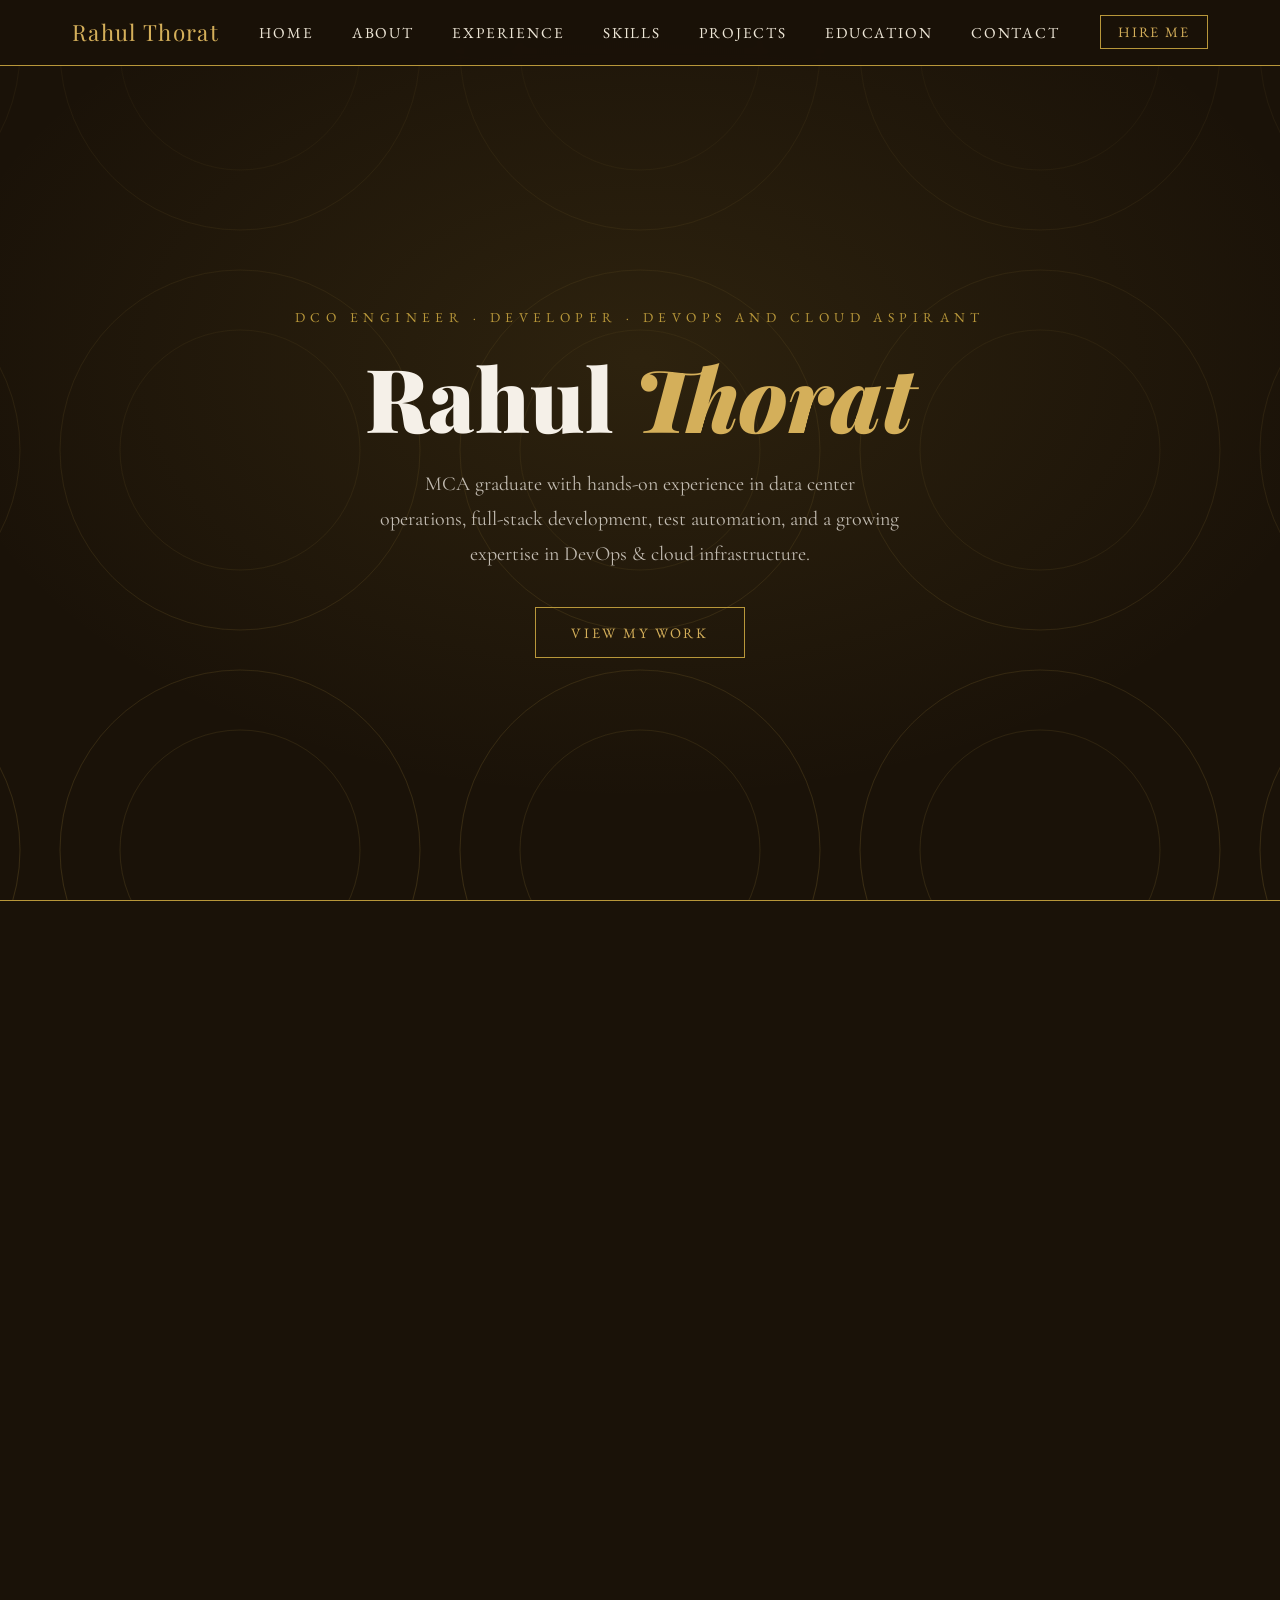
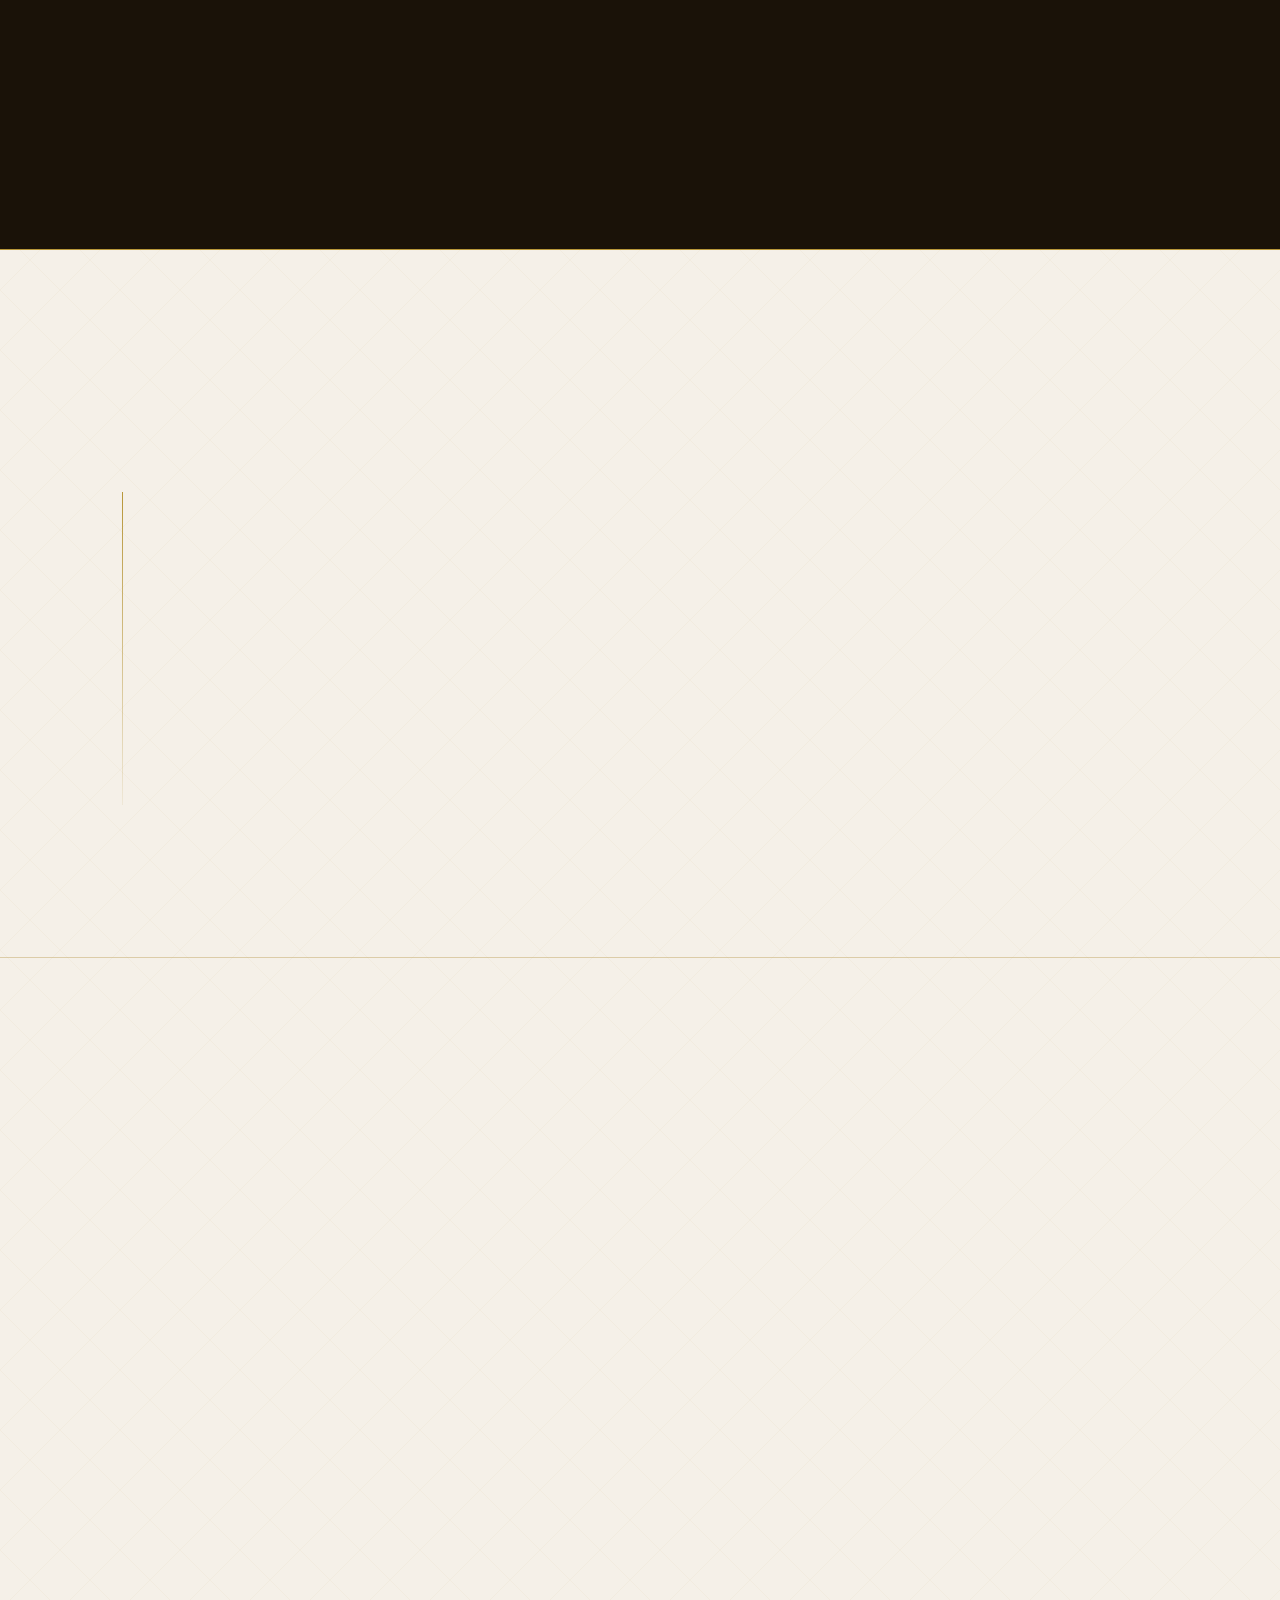
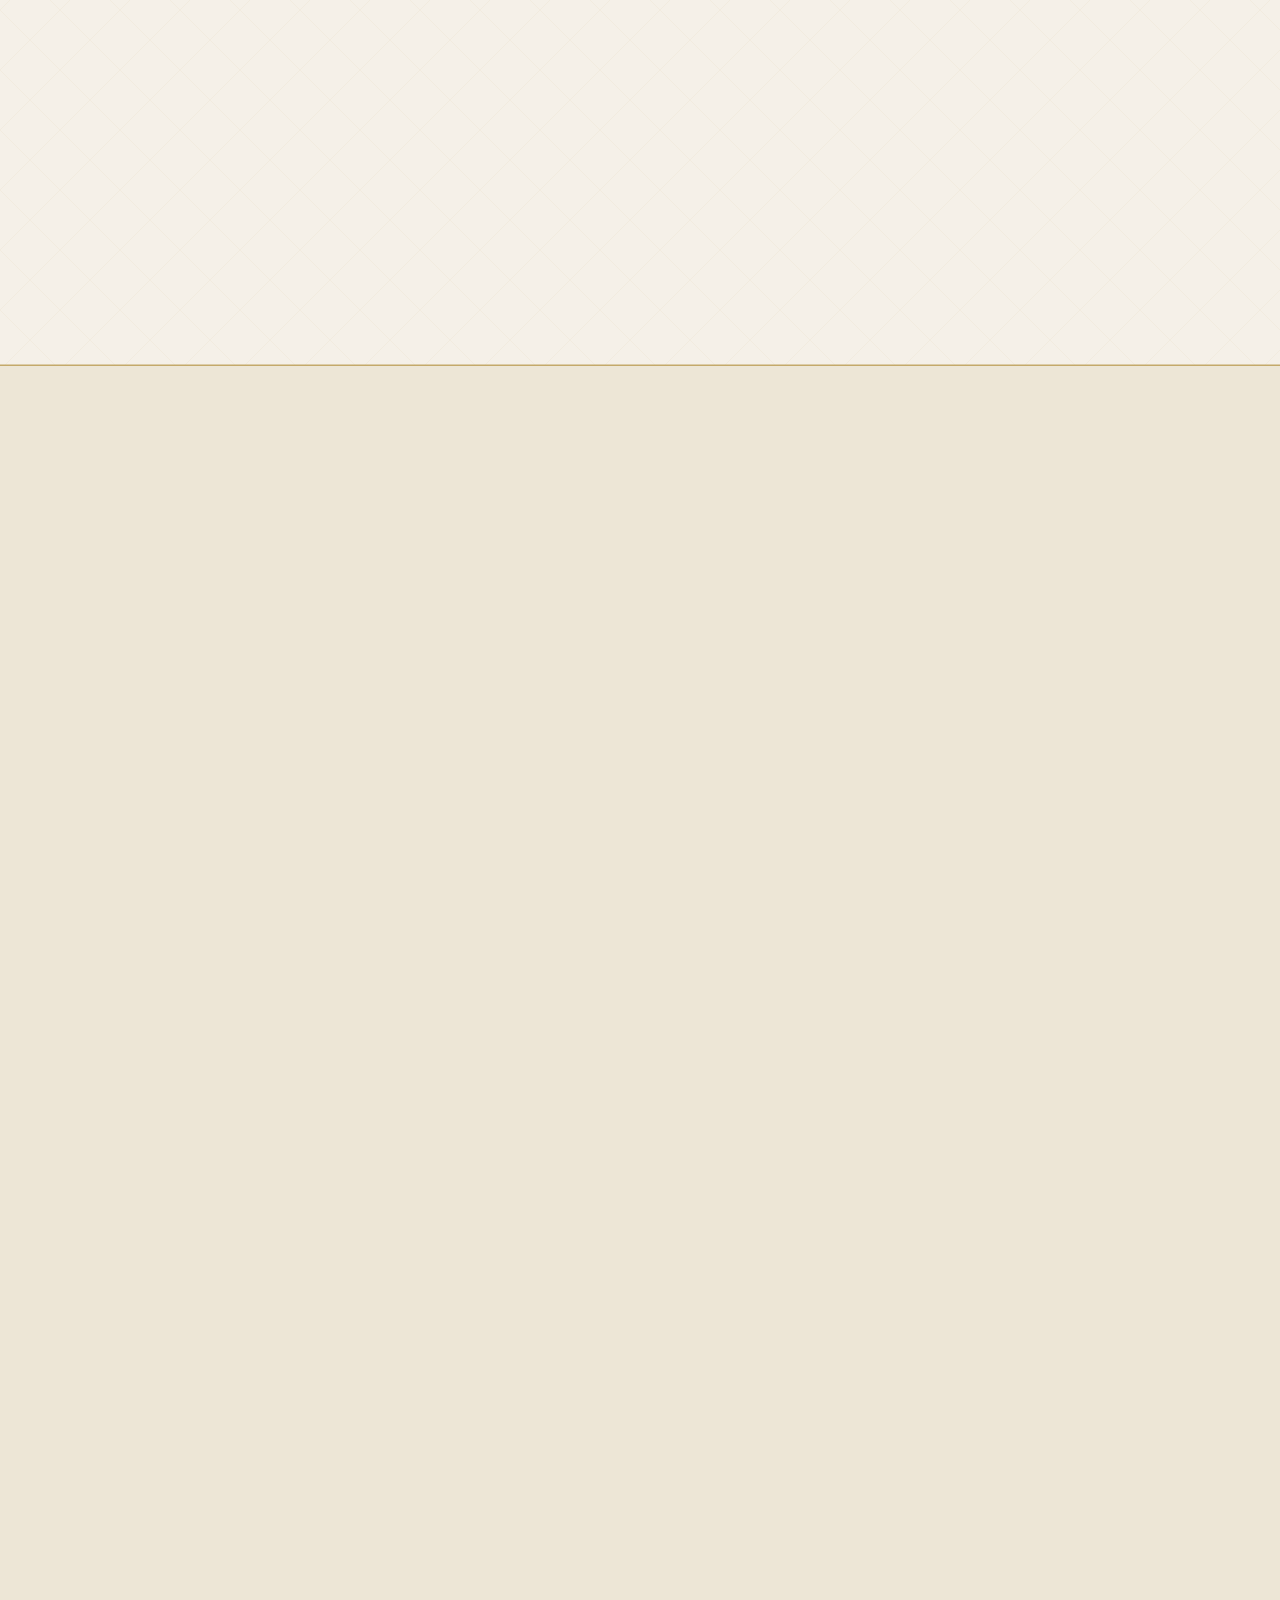
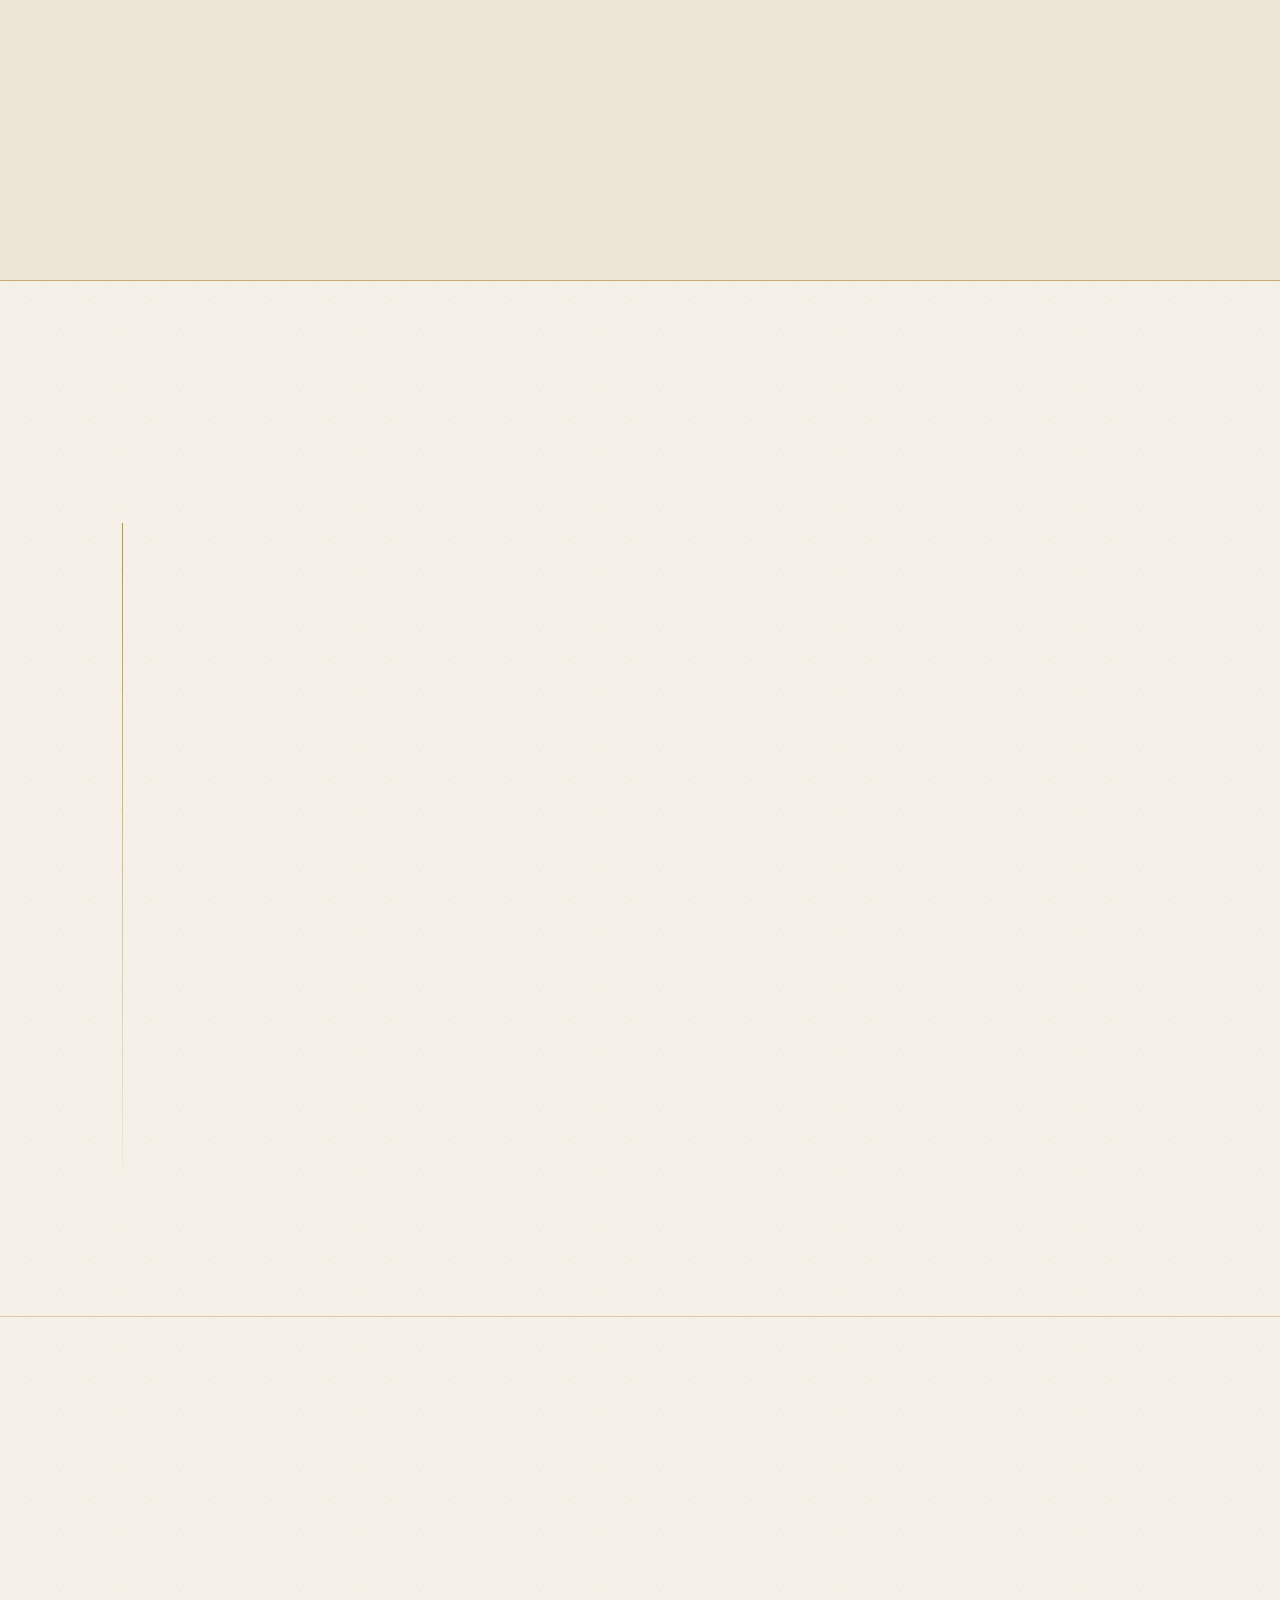
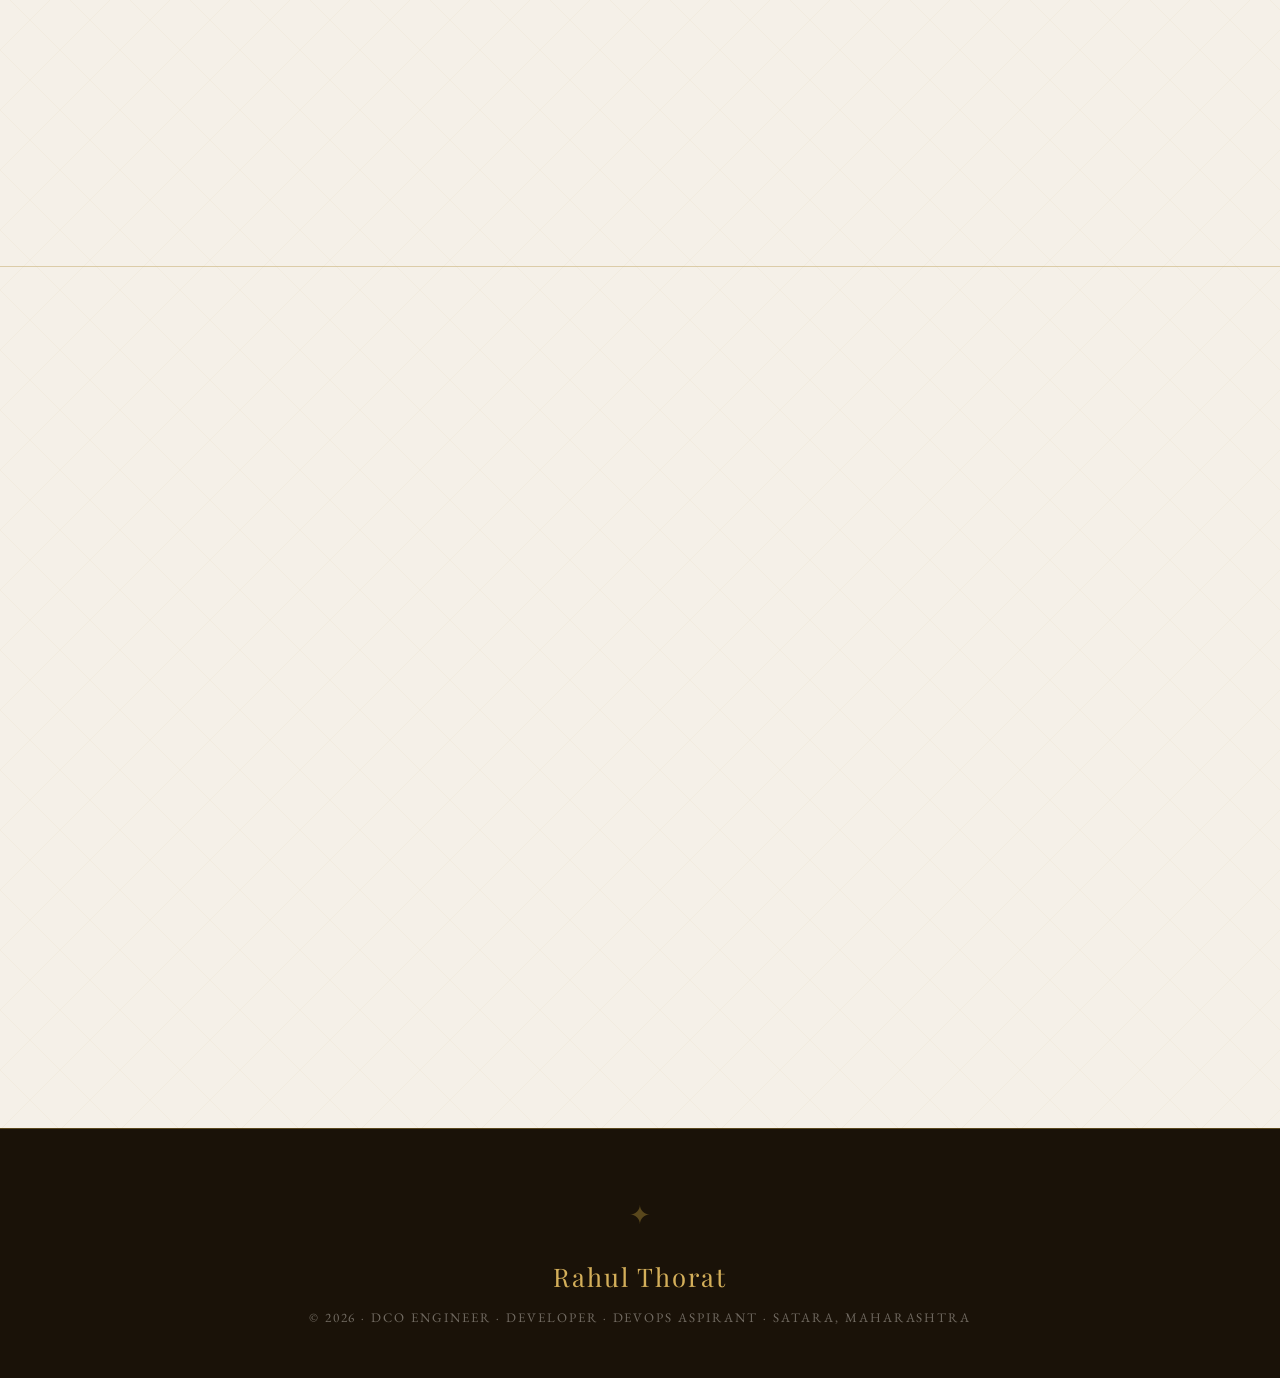
<file: index.html>
<!DOCTYPE html>
<html lang="en">
<head>
  <meta charset="UTF-8" />
  <meta name="viewport" content="width=device-width, initial-scale=1.0"/>
  <title>Rahul Thorat — Cloud, DevOps & Full Stack Developer</title>
  <link href="https://fonts.googleapis.com/css2?family=Playfair+Display:wght@400;700;900&family=Cormorant+Garamond:ital,wght@0,300;0,400;0,600;1,300;1,400&family=EB+Garamond:wght@400;500&display=swap" rel="stylesheet"/>
  <link rel="stylesheet" href="css/styles.css">
</head>
<body>


<div class="nav-wrapper">
  <nav>
    <div class="nav-logo">Rahul Thorat</div>
    <ul class="nav-links">
      <li><a href="#home">Home</a></li>
      <li><a href="#about">About</a></li>
      <li><a href="#experience">Experience</a></li>
      <li><a href="#skills">Skills</a></li>
      <li><a href="#projects">Projects</a></li>
      <li><a href="#education">Education</a></li>
      <li><a href="#contact">Contact</a></li>
    </ul>
    <div class="nav-contact"><a href="#contact">Hire Me</a></div>
  </nav>
</div>


<div id="home" class="hero">
  <div class="hero-inner">
    <p class="hero-eyebrow">DCO Engineer · Developer · DevOps and Cloud Aspirant</p>
    <h1>Rahul <em>Thorat</em></h1>
    <p class="hero-desc">MCA graduate with hands-on experience in data center operations, full-stack development, test automation, and a growing expertise in DevOps & cloud infrastructure.</p>
    <a href="#projects" class="hero-cta">View My Work</a>
  </div>
</div>


<div id="about" class="about-strip">
  <div class="about-inner">
    <div class="about-portrait reveal">
      <div class="portrait-frame">
        👤
        <div class="portrait-corner tl"></div>
        <div class="portrait-corner tr"></div>
        <div class="portrait-corner bl"></div>
        <div class="portrait-corner br"></div>
      </div>
    </div>
    <div class="about-text reveal">
      <p class="section-label">About Me</p>
      <h2 class="section-title">Building Systems.<br/><em style="font-style:italic; color:var(--gold-light);">Automating the Future.</em></h2>
      <span class="title-rule"></span>
      <p>I'm Rahul Thorat — a passionate MCA graduate from Karad, Maharashtra, currently working as a <strong style="color:var(--gold-light)">DCO Engineer</strong> at Lobo Staffing Solutions, supporting Tata Communications' infrastructure operations. I thrive at the intersection of development, testing, and infrastructure.</p>
      <p>My journey spans full-stack web development, Selenium &amp; Playwright test automation, and data center operations — monitoring servers, resolving incidents, and coordinating with VMware &amp; Wintel teams. I am now actively expanding into <strong style="color:var(--gold-light)">DevOps</strong> — exploring CI/CD pipelines, Linux administration, and cloud technologies to bridge the gap between development and infrastructure.</p>
      <p>I believe in writing clean, purposeful code and building systems that are reliable, scalable, and elegant. When I'm not at the terminal, I'm sharpening my skills in automation frameworks and exploring the DevOps ecosystem.</p>
      <div class="about-tags">
        <span class="about-tag">DCO Engineer</span>
        <span class="about-tag">DevOps Aspirant</span>
        <span class="about-tag">Full Stack Dev</span>
        <span class="about-tag">Test Automation</span>
        <span class="about-tag">VMware Basics</span>
        <span class="about-tag">MCA Graduate</span>
        <span class="about-tag">Karad, Maharashtra</span>
      </div>
    </div>
  </div>
</div>


<section id="experience">
  <p class="section-label reveal">Work History</p>
  <h2 class="section-title reveal">Professional Experience</h2>
  <span class="title-rule reveal"></span>
  <div class="timeline">
    <div class="timeline-item reveal">
      <div class="timeline-dot"></div>
      <p class="timeline-year">Jan 2026 – Present</p>
      <p class="timeline-degree">DCO Engineer</p>
      <p class="timeline-school">Lobo Staffing Solutions Pvt. Ltd. — Client: Tata Communications / TCTS (Bajaj Project)</p>
      <ul style="margin-top:0.8rem; padding-left:1.2rem; font-family:'Cormorant Garamond',serif; font-size:1.05rem; color:var(--ink-soft); line-height:1.9;">
        <li>Monitoring data center infrastructure including servers and network devices</li>
        <li>Handling system alerts, incidents, and performing initial troubleshooting</li>
        <li>Managing and updating incident tickets with timely escalation</li>
        <li>Supporting server uptime, availability, and performance monitoring</li>
        <li>Coordinating with VMware and Wintel teams for issue resolution</li>
        <li>Performing routine health checks on servers and infrastructure</li>
        <li>Assisting in log monitoring, backup verification, and system status checks</li>
      </ul>
    </div>
  </div>
</section>

<hr class="section-sep"/>


<section id="skills">
  <p class="section-label reveal">Expertise</p>
  <h2 class="section-title reveal">Technical Skills</h2>
  <span class="title-rule reveal"></span>
  <div class="skills-grid">

    <div class="skill-card reveal">
      <div class="skill-card-title"><span>🚀</span> DevOps & Infrastructure</div>
      <div class="skill-list">
        <span class="skill-pill">Linux (Basics)</span>
        <span class="skill-pill">VMware ESXi</span>
        <span class="skill-pill">vCenter (Basic)</span>
        <span class="skill-pill">Windows Server</span>
        <span class="skill-pill">Active Directory</span>
        <span class="skill-pill">Git</span>
        <span class="skill-pill">VS Code</span>
      </div>
    </div>

    <div class="skill-card reveal">
      <div class="skill-card-title"><span>🌐</span> Networking & Monitoring</div>
      <div class="skill-list">
        <span class="skill-pill">IP Addressing</span>
        <span class="skill-pill">DNS / DHCP</span>
        <span class="skill-pill">Network Troubleshooting</span>
        <span class="skill-pill">Monitoring Tools</span>
        <span class="skill-pill">Incident Ticketing</span>
        <span class="skill-pill">Log Monitoring</span>
      </div>
    </div>

    <div class="skill-card reveal">
      <div class="skill-card-title"><span>🖥</span> Frontend Development</div>
      <div class="skill-list">
        <span class="skill-pill">HTML5</span>
        <span class="skill-pill">CSS3</span>
        <span class="skill-pill">JavaScript</span>
        <span class="skill-pill">Bootstrap</span>
        <span class="skill-pill">Angular JS</span>
      </div>
    </div>

    <div class="skill-card reveal">
      <div class="skill-card-title"><span>⚙️</span> Backend Development</div>
      <div class="skill-list">
        <span class="skill-pill">Python</span>
        <span class="skill-pill">Java</span>
        <span class="skill-pill">Django</span>
        <span class="skill-pill">PHP</span>
        <span class="skill-pill">MySQL</span>
        <span class="skill-pill">C</span>
      </div>
    </div>

    <div class="skill-card reveal">
      <div class="skill-card-title"><span>🧪</span> Test Automation</div>
      <div class="skill-list">
        <span class="skill-pill">Selenium (Python)</span>
        <span class="skill-pill">Playwright</span>
        <span class="skill-pill">Page Object Model</span>
        <span class="skill-pill">Manual Testing</span>
        <span class="skill-pill">Jira</span>
        <span class="skill-pill">Bug Reporting</span>
      </div>
    </div>

    <div class="skill-card reveal">
      <div class="skill-card-title"><span>📊</span> Tools & Analytics</div>
      <div class="skill-list">
        <span class="skill-pill">Power BI</span>
        <span class="skill-pill">Git / GitHub</span>
        <span class="skill-pill">VS Code</span>
      </div>
    </div>

  </div>
</section>

<hr class="section-sep"/>


<div id="projects" class="projects-bg">
  <div class="projects-inner">
    <p class="section-label reveal">Portfolio</p>
    <h2 class="section-title reveal">Selected Projects</h2>
    <span class="title-rule reveal"></span>

    <div class="project-category reveal">
      <p class="project-cat-label">Test Automation Frameworks</p>
      <div class="projects-grid">
        <a href="https://github.com/coderRahul2604/automation_framework_selenium_pytest.git" class="project-card">
          <div class="project-thumb">🤖</div>
          <div class="project-info">
            <p class="project-name">Selenium Automation Framework</p>
            <p style="font-size:0.82rem; color:var(--ink-soft); font-family:'EB Garamond',serif; margin:0.3rem 0;">Hybrid framework · Page Object Model · Python · Login & UI automation</p>
            <p class="project-link">GitHub →</p>
          </div>
        </a>
        <a href="https://github.com/coderRahul2604/automation_framework_playwright.git" class="project-card">
          <div class="project-thumb">🎭</div>
          <div class="project-info">
            <p class="project-name">Playwright Automation Framework</p>
            <p style="font-size:0.82rem; color:var(--ink-soft); font-family:'EB Garamond',serif; margin:0.3rem 0;">E2E automation · Login, navigation, form flows · Assertions & waits</p>
            <p class="project-link">GitHub →</p>
          </div>
        </a>
      </div>
    </div>

    <div class="project-category reveal">
      <p class="project-cat-label">Web Applications</p>
      <div class="projects-grid">
        <a href="https://github.com/coderRahul2604/Future-prediction-using-Numerology-.git" class="project-card">
          <div class="project-thumb">🔮</div>
          <div class="project-info">
            <p class="project-name">Future Prediction Website</p>
            <p style="font-size:0.82rem; color:var(--ink-soft); font-family:'EB Garamond',serif; margin:0.3rem 0;">Django-based</p>
            <p class="project-link">View Project →</p>
          </div>
        </a>
        <a href="https://github.com/coderRahul2604/Quiz-Competition.git" class="project-card">
          <div class="project-thumb">🏆</div>
          <div class="project-info">
            <p class="project-name">Quiz Competition Website</p>
            <p style="font-size:0.82rem; color:var(--ink-soft); font-family:'EB Garamond',serif; margin:0.3rem 0;">JSP-based</p>
            <p class="project-link">View Project →</p>
          </div>
        </a>
        <a href="https://github.com/coderRahul2604/CareerSelectionQandA.git" class="project-card">
          <div class="project-thumb">🎓</div>
          <div class="project-info">
            <p class="project-name">Career Selection Q&amp;A</p>
            <p style="font-size:0.82rem; color:var(--ink-soft); font-family:'EB Garamond',serif; margin:0.3rem 0;">Django-based platform</p>
            <p class="project-link">View Project →</p>
          </div>
        </a>
        <a href="https://github.com/coderRahul2604/clonFlipkart.io.git" class="project-card">
          <div class="project-thumb">🛒</div>
          <div class="project-info">
            <p class="project-name">Flipkart Clone</p>
            <p style="font-size:0.82rem; color:var(--ink-soft); font-family:'EB Garamond',serif; margin:0.3rem 0;">Frontend clone</p>
            <p class="project-link">View Project →</p>
          </div>
        </a>
      </div>
    </div>

    <div class="project-category reveal">
      <p class="project-cat-label">Desktop Applications & Games</p>
      <div class="projects-grid">
        <a href="#" class="project-card">
          <div class="project-thumb">🏥</div>
          <div class="project-info">
            <p class="project-name">Hospital Management</p>
            <p style="font-size:0.82rem; color:var(--ink-soft); font-family:'EB Garamond',serif; margin:0.3rem 0;">Windows desktop application</p>
            <p class="project-link">View Project →</p>
          </div>
        </a>
        <a href="#" class="project-card">
          <div class="project-thumb">📝</div>
          <div class="project-info">
            <p class="project-name">To Do List</p>
            <p style="font-size:0.82rem; color:var(--ink-soft); font-family:'EB Garamond',serif; margin:0.3rem 0;">Windows desktop app</p>
            <p class="project-link">View Project →</p>
          </div>
        </a>
        <a href="#" class="project-card">
          <div class="project-thumb">🐍</div>
          <div class="project-info">
            <p class="project-name">Snake Game</p>
            <p style="font-size:0.82rem; color:var(--ink-soft); font-family:'EB Garamond',serif; margin:0.3rem 0;">Classic game build</p>
            <p class="project-link">View Project →</p>
          </div>
        </a>
      </div>
    </div>
  </div>
</div>


<section id="education">
  <p class="section-label reveal">Academic History</p>
  <h2 class="section-title reveal">Education</h2>
  <span class="title-rule reveal"></span>
  <div class="timeline">

    <div class="timeline-item reveal">
      <div class="timeline-dot"></div>
      <p class="timeline-year">Passout 2018</p>
      <p class="timeline-degree">SSC — Secondary School Certificate</p>
      <p class="timeline-school">Tilak Highschool, Karad</p>
      <span class="timeline-score">63.60%</span>
    </div>

    <div class="timeline-item reveal">
      <div class="timeline-dot"></div>
      <p class="timeline-year">Passout 2020</p>
      <p class="timeline-degree">HSC — Higher Secondary Certificate</p>
      <p class="timeline-school">Yashwantrao Chavan College of Science, Karad</p>
      <span class="timeline-score">60.62%</span>
    </div>

    <div class="timeline-item reveal">
      <div class="timeline-dot"></div>
      <p class="timeline-year">Passout 2023</p>
      <p class="timeline-degree">B.Sc. Computer Science</p>
      <p class="timeline-school">Sadguru Gadage Maharaj College, Karad</p>
      <span class="timeline-score">CGPA 8.86</span>
    </div>

    <div class="timeline-item reveal">
      <div class="timeline-dot"></div>
      <p class="timeline-year">Passout 2025</p>
      <p class="timeline-degree">Master of Computer Application (MCA)</p>
      <p class="timeline-school">D.Y. Patil Institute of Management &amp; Entrepreneurship Development</p>
      <span class="timeline-score">CGPA 8.04</span>
    </div>

  </div>
</section>

<hr class="section-sep"/>


<section id="certifications">
  <p class="section-label reveal">Credentials</p>
  <h2 class="section-title reveal">Certifications &amp; Achievements</h2>
  <span class="title-rule reveal"></span>
  <div class="skills-grid">
    <div class="skill-card reveal">
      <div class="skill-card-title"><span>🏅</span> Udemy Certification</div>
      <p style="font-family:'Cormorant Garamond',serif; font-size:1.05rem; color:var(--ink-soft);">HTML &amp; CSS — Foundational web development skills certified via Udemy.</p>
    </div>
    <div class="skill-card reveal">
      <div class="skill-card-title"><span>📊</span> Anudip Foundation</div>
      <p style="font-family:'Cormorant Garamond',serif; font-size:1.05rem; color:var(--ink-soft);">Power BI — Data visualization and business intelligence reporting.</p>
    </div>
    <div class="skill-card reveal">
      <div class="skill-card-title"><span>🌐</span> Languages Known</div>
      <div class="skill-list" style="margin-top:0.5rem;">
        <span class="skill-pill">Marathi</span>
        <span class="skill-pill">Hindi</span>
        <span class="skill-pill">English</span>
      </div>
    </div>
  </div>
</section>

<hr class="section-sep"/>


<section id="contact">
  <p class="section-label reveal">Get In Touch</p>
  <h2 class="section-title reveal">Contact Me</h2>
  <span class="title-rule reveal"></span>
  <div class="contact-wrap">

    <div class="contact-social reveal">
      <h3>Reach Out</h3>
      <a href="mailto:thoratrahul2604@gmail.com" class="social-link">
        <div class="social-icon">📧</div>
        <span>thoratrahul2604@gmail.com</span>
      </a>
      <a href="tel:9552775683" class="social-link">
        <div class="social-icon">📞</div>
        <span>+91 9552775683</span>
      </a>
      <a href="https://linkedin.com" target="_blank" class="social-link">
        <div class="social-icon">in</div>
        <span>LinkedIn</span>
      </a>
      <a href="https://github.com" target="_blank" class="social-link">
        <div class="social-icon">🐙</div>
        <span>GitHub</span>
      </a>
      <p style="margin-top:1.5rem; font-family:'Cormorant Garamond',serif; font-style:italic; color:var(--ink-soft); font-size:1rem;">
        📍 Satara, Maharashtra — 415110
      </p>
    </div>

    <div class="contact-form reveal">
      <h3>Send a Message</h3>
      <div class="form-group">
        <label for="name">Name</label>
        <input type="text" id="name" name="name" placeholder="Your full name"/>
      </div>
      <div class="form-group">
        <label for="email">Email</label>
        <input type="email" id="email" name="email" placeholder="your@email.com"/>
      </div>
      <div class="form-group">
        <label for="reason">Reason</label>
        <select id="reason" name="reason">
          <option value="">Select a reason…</option>
          <option value="query">Query</option>
          <option value="feedback">Feedback</option>
          <option value="support">Support</option>
          <option value="hire">Hiring</option>
          <option value="other">Other</option>
        </select>
      </div>
      <div class="form-group">
        <label for="message">Message</label>
        <textarea id="message" name="message" placeholder="Write your message here…"></textarea>
      </div>
      <button class="btn-submit" onclick="sendMail() type="button">Send Message</button>
    </div>

  </div>
</section>


<footer>
  <div class="footer-ornament">✦</div>
  <p class="footer-name">Rahul Thorat</p>
  <p class="footer-copy">&copy; 2026 · DCO Engineer · Developer · DevOps Aspirant · Satara, Maharashtra</p>
</footer>


<script>
  const observer = new IntersectionObserver(entries => {
    entries.forEach(e => {
      if (e.isIntersecting) {
        e.target.classList.add('visible');
        observer.unobserve(e.target);
      }
    });
  }, { threshold: 0.12 });

  document.querySelectorAll('.reveal').forEach(el => observer.observe(el));

  <button class="btn-submit" type="button" onclick="sendMail()">Send Message</button>

function sendMail() {
  const name = document.getElementById("name").value;
  const email = document.getElementById("email").value;
  const reason = document.getElementById("reason").value;
  const message = document.getElementById("message").value;

  const subject = `New Contact Form Submission: ${reason}`;
  const body = `
Name: ${name}
Email: ${email}
Reason: ${reason}

Message:
${message}
  `;

  window.location.href =
    `mailto:thoratrahul2604@gmail.com?subject=${encodeURIComponent(subject)}&body=${encodeURIComponent(body)}`;
}

</script>

</body>
</html>
</file>
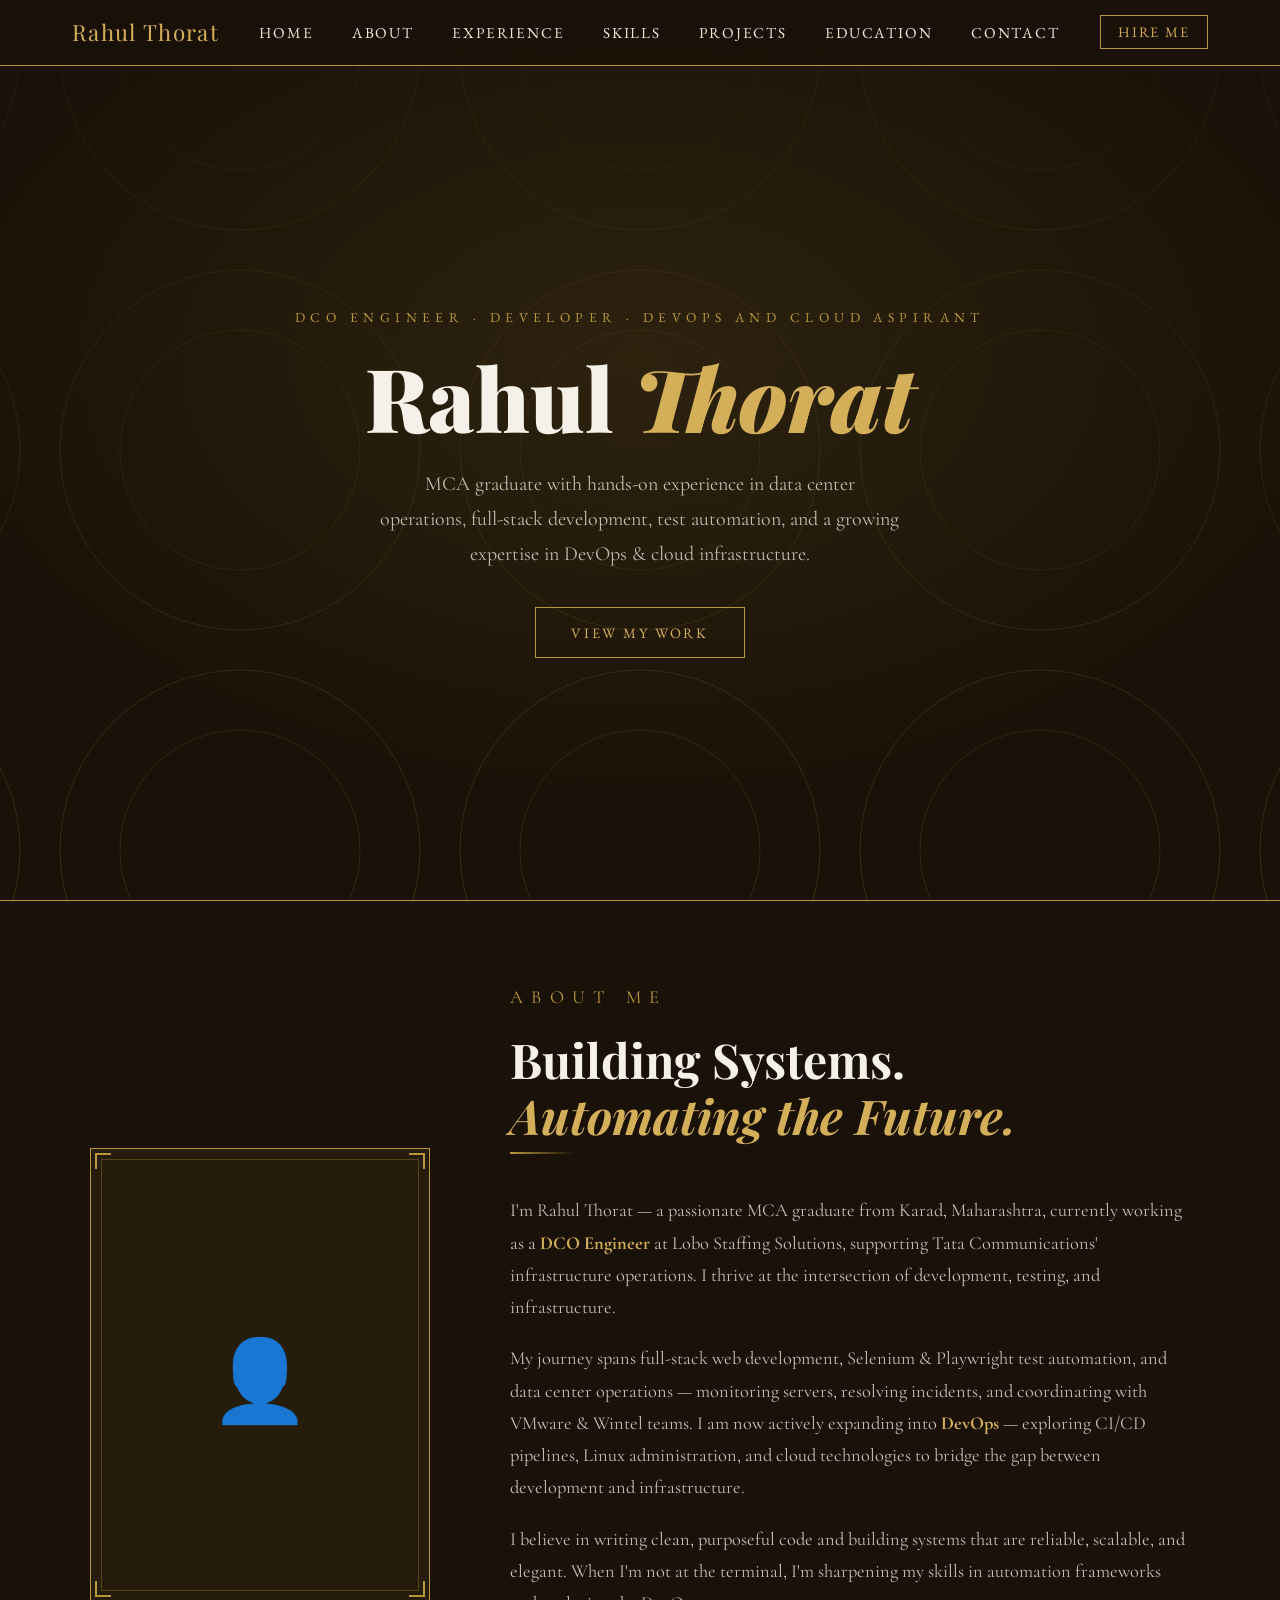
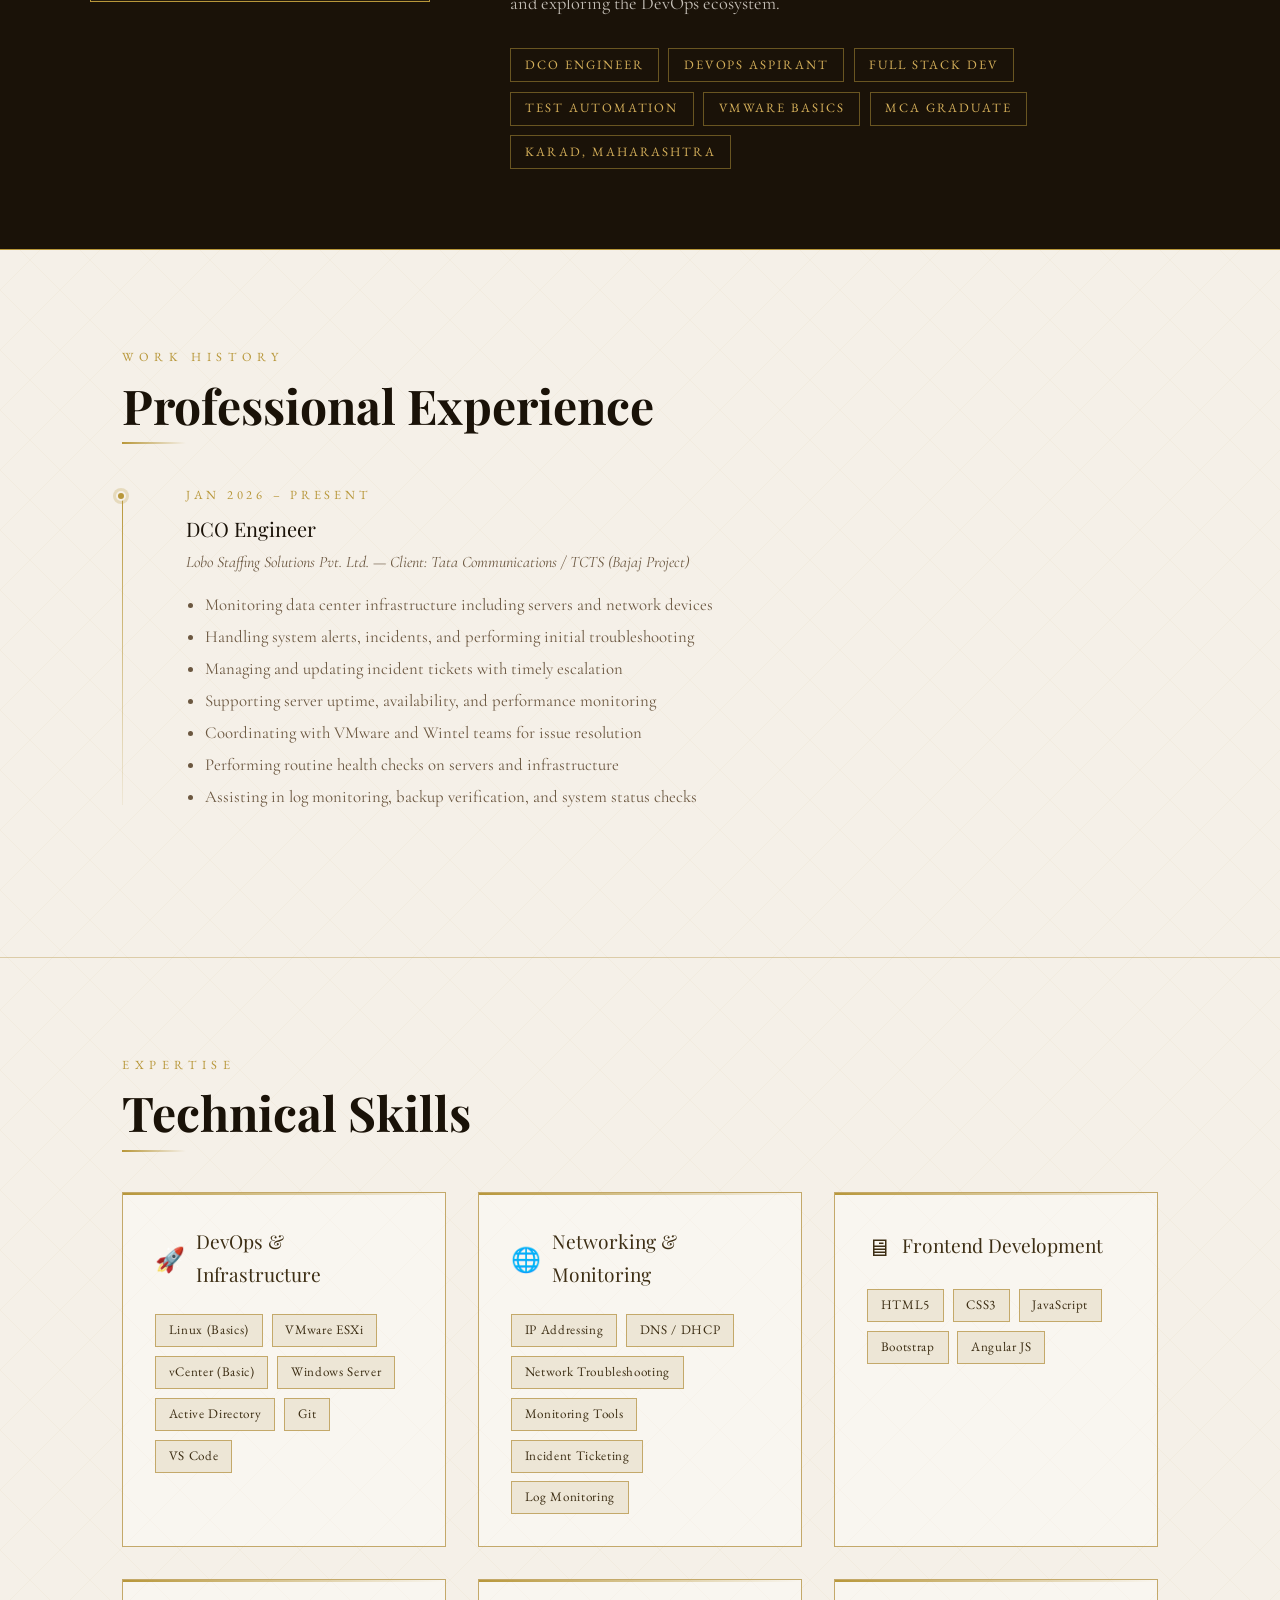
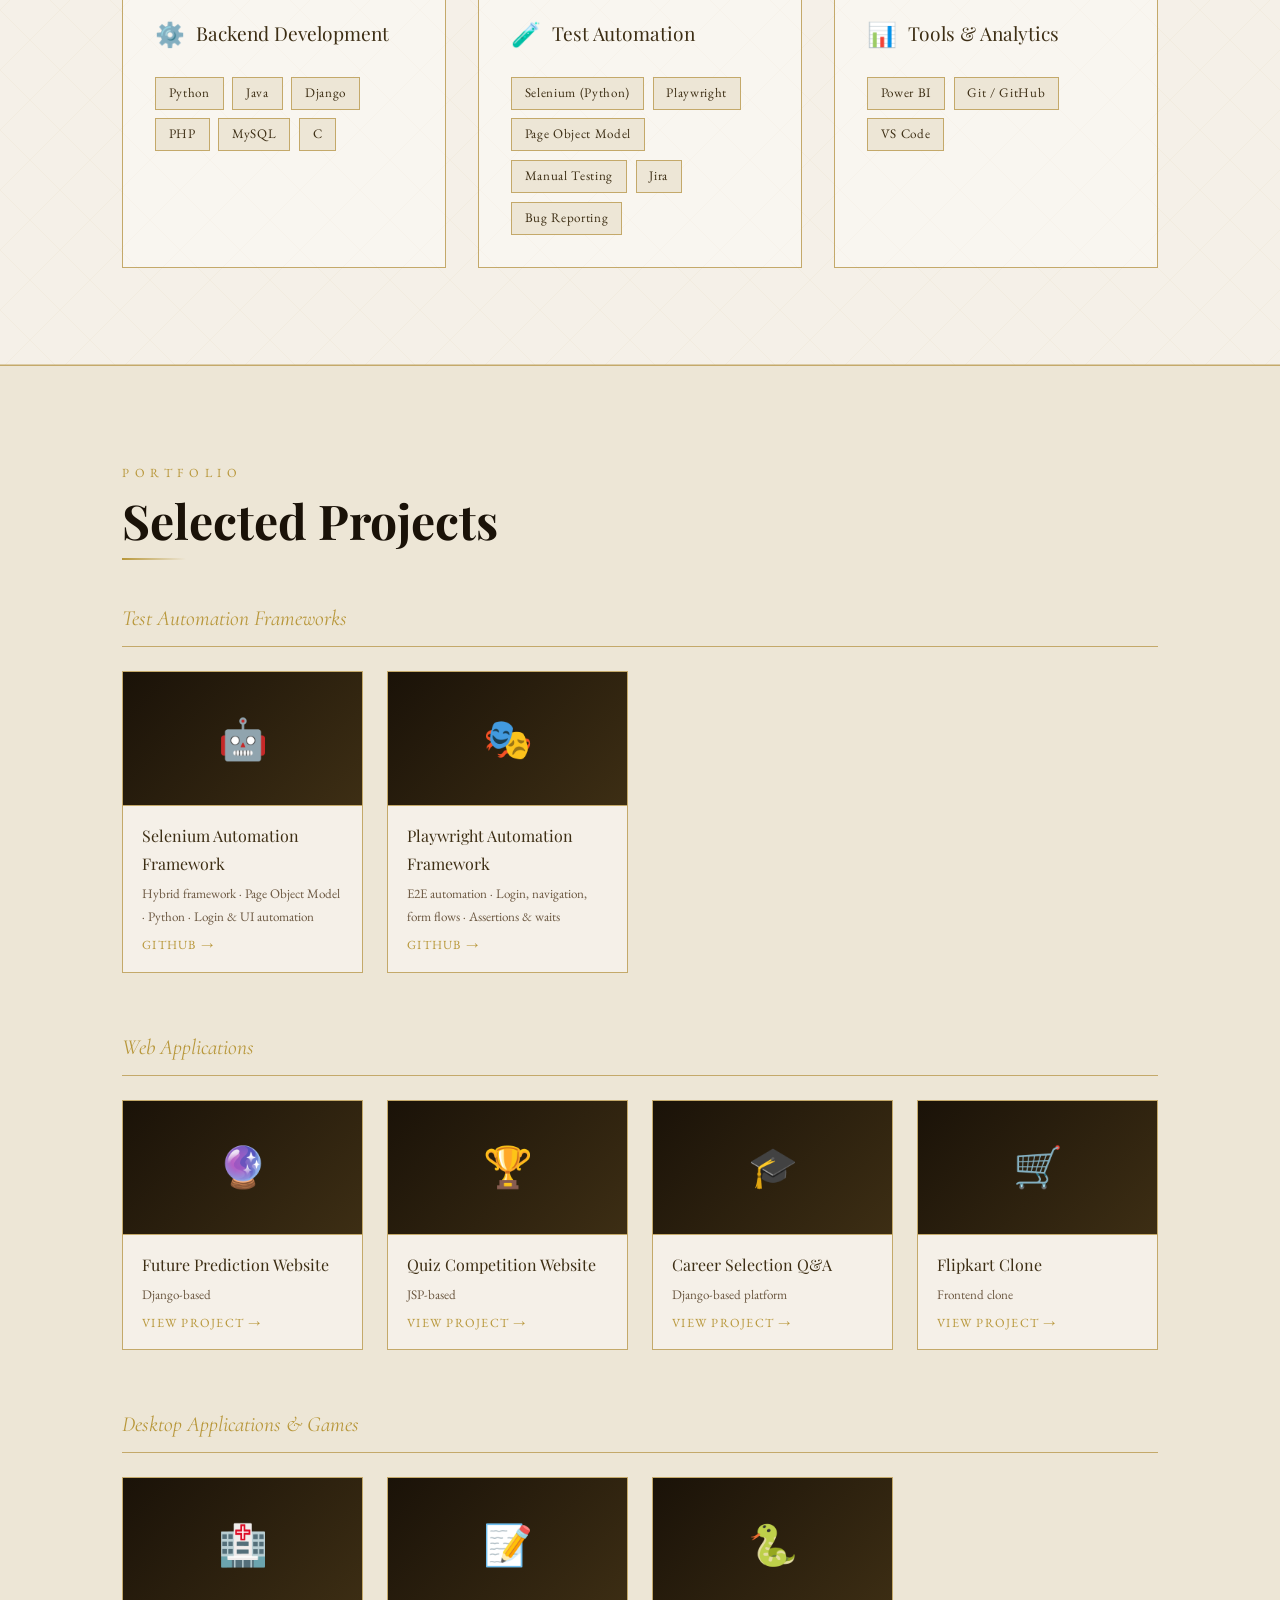
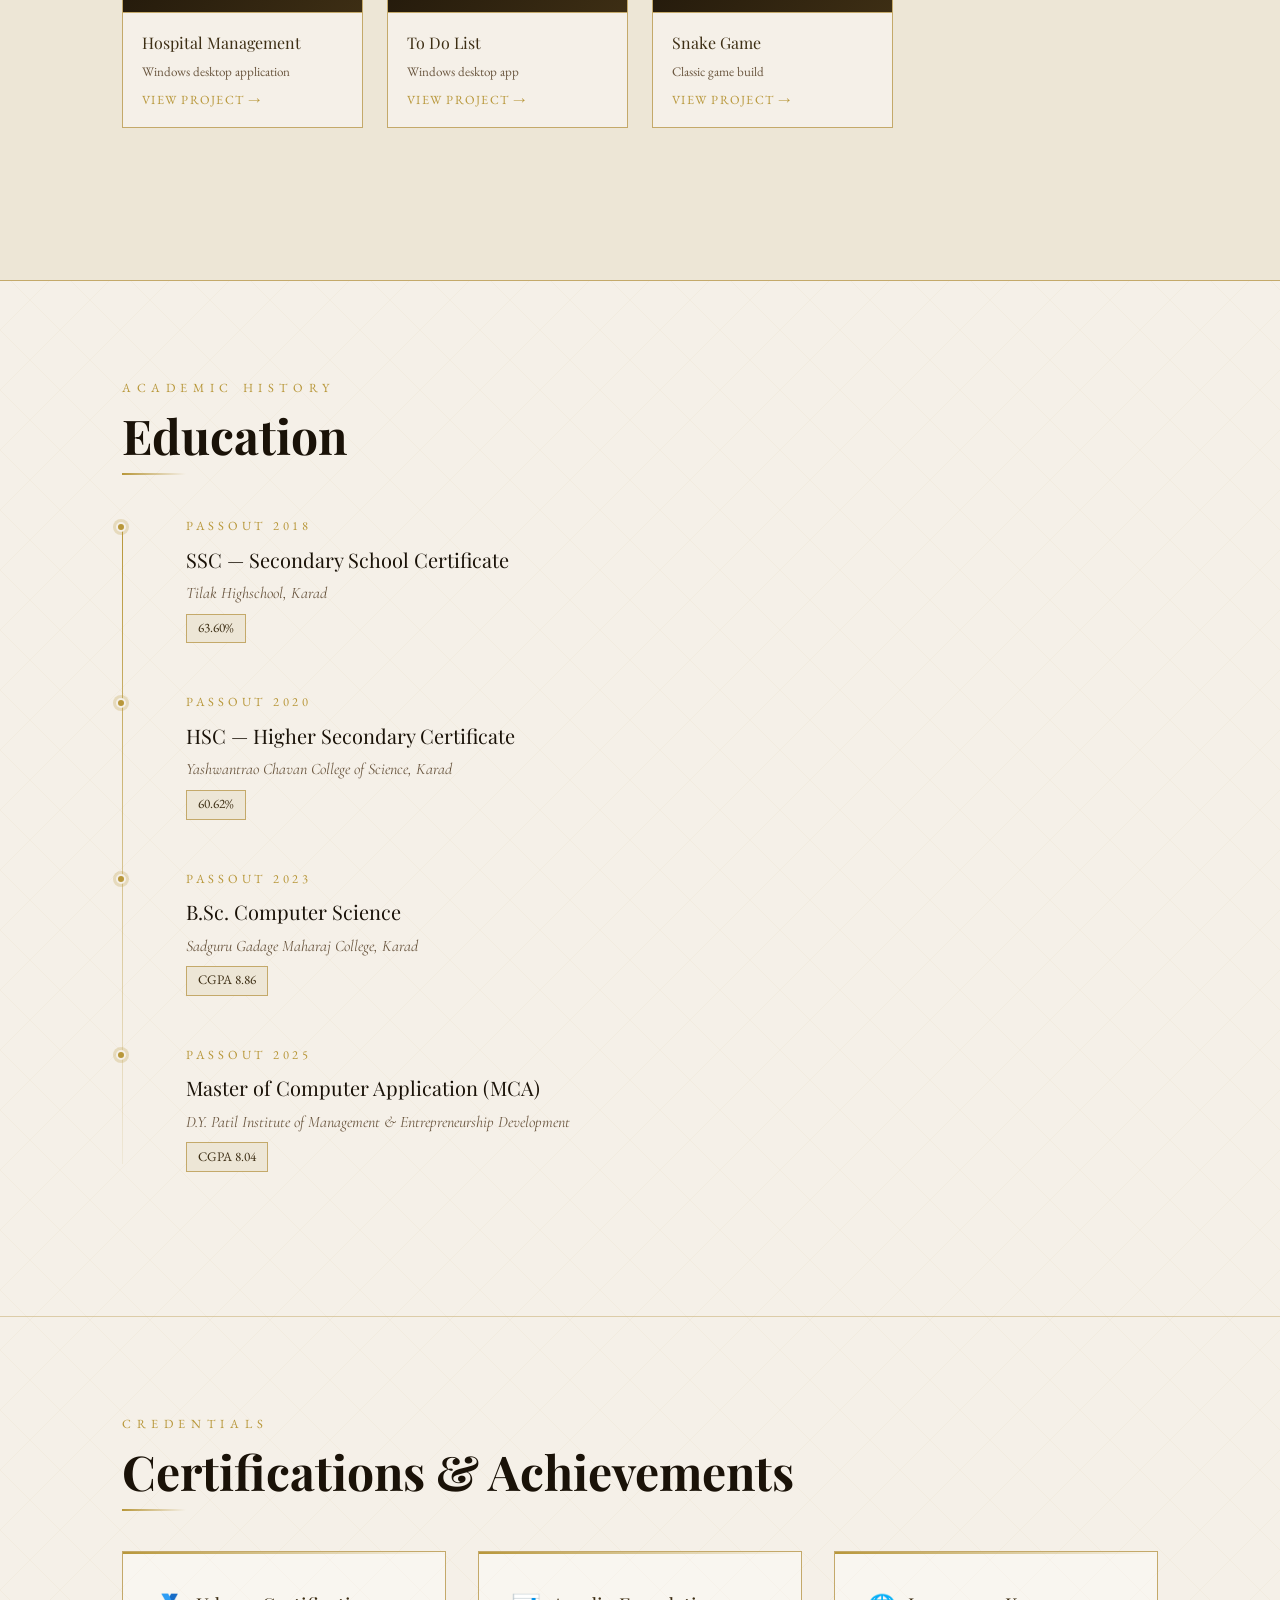
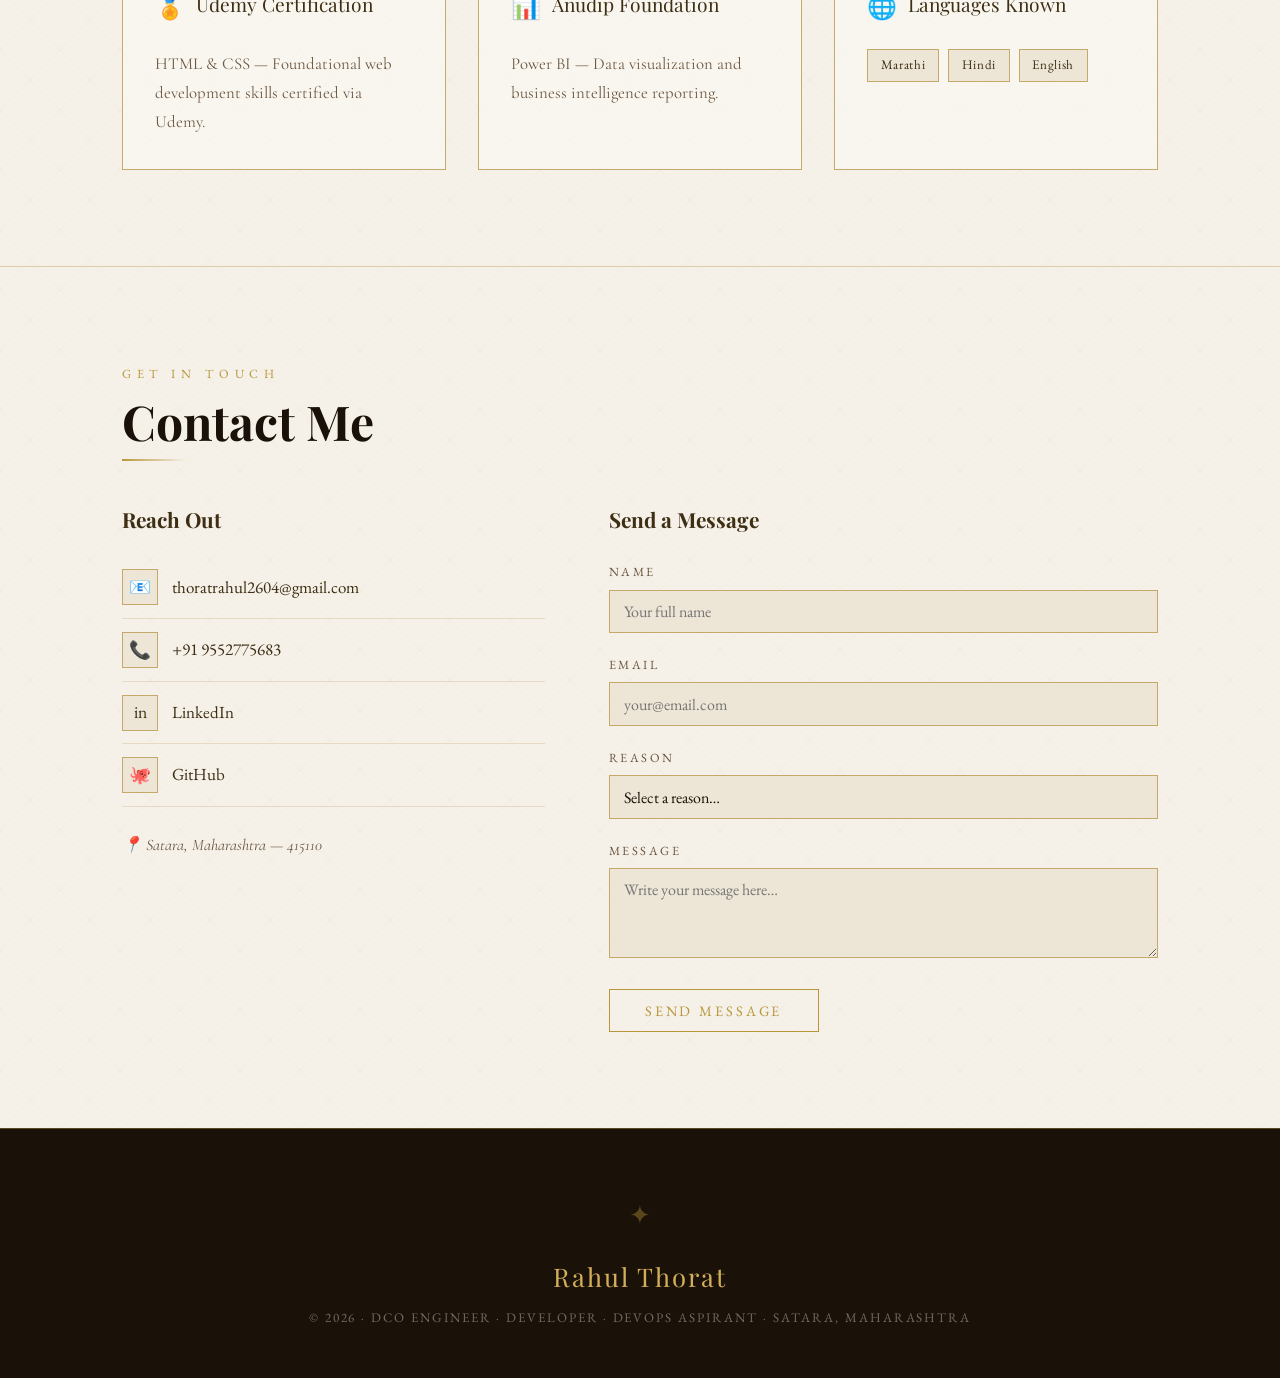
<file: template/index.html>
<!DOCTYPE html>
<html lang="en">
<head>
  <meta charset="UTF-8" />
  <meta name="viewport" content="width=device-width, initial-scale=1.0"/>
  <title>Rahul Thorat — Cloud, DevOps & Full Stack Developer</title>
  <link href="https://fonts.googleapis.com/css2?family=Playfair+Display:wght@400;700;900&family=Cormorant+Garamond:ital,wght@0,300;0,400;0,600;1,300;1,400&family=EB+Garamond:wght@400;500&display=swap" rel="stylesheet"/>
  <link rel="stylesheet" href="../css/styles.css">
</head>
<body>

<!-- ═══════════════ NAVIGATION ═══════════════ -->
<div class="nav-wrapper">
  <nav>
    <div class="nav-logo">Rahul Thorat</div>
    <ul class="nav-links">
      <li><a href="#home">Home</a></li>
      <li><a href="#about">About</a></li>
      <li><a href="#experience">Experience</a></li>
      <li><a href="#skills">Skills</a></li>
      <li><a href="#projects">Projects</a></li>
      <li><a href="#education">Education</a></li>
      <li><a href="#contact">Contact</a></li>
    </ul>
    <div class="nav-contact"><a href="#contact">Hire Me</a></div>
  </nav>
</div>

<!-- ═══════════════ HERO ═══════════════ -->
<div id="home" class="hero">
  <div class="hero-inner">
    <p class="hero-eyebrow">DCO Engineer · Developer · DevOps and Cloud Aspirant</p>
    <h1>Rahul <em>Thorat</em></h1>
    <p class="hero-desc">MCA graduate with hands-on experience in data center operations, full-stack development, test automation, and a growing expertise in DevOps & cloud infrastructure.</p>
    <a href="#projects" class="hero-cta">View My Work</a>
  </div>
</div>

<!-- ═══════════════ ABOUT ═══════════════ -->
<div id="about" class="about-strip">
  <div class="about-inner">
    <div class="about-portrait reveal">
      <div class="portrait-frame">
        👤
        <div class="portrait-corner tl"></div>
        <div class="portrait-corner tr"></div>
        <div class="portrait-corner bl"></div>
        <div class="portrait-corner br"></div>
      </div>
    </div>
    <div class="about-text reveal">
      <p class="section-label">About Me</p>
      <h2 class="section-title">Building Systems.<br/><em style="font-style:italic; color:var(--gold-light);">Automating the Future.</em></h2>
      <span class="title-rule"></span>
      <p>I'm Rahul Thorat — a passionate MCA graduate from Karad, Maharashtra, currently working as a <strong style="color:var(--gold-light)">DCO Engineer</strong> at Lobo Staffing Solutions, supporting Tata Communications' infrastructure operations. I thrive at the intersection of development, testing, and infrastructure.</p>
      <p>My journey spans full-stack web development, Selenium &amp; Playwright test automation, and data center operations — monitoring servers, resolving incidents, and coordinating with VMware &amp; Wintel teams. I am now actively expanding into <strong style="color:var(--gold-light)">DevOps</strong> — exploring CI/CD pipelines, Linux administration, and cloud technologies to bridge the gap between development and infrastructure.</p>
      <p>I believe in writing clean, purposeful code and building systems that are reliable, scalable, and elegant. When I'm not at the terminal, I'm sharpening my skills in automation frameworks and exploring the DevOps ecosystem.</p>
      <div class="about-tags">
        <span class="about-tag">DCO Engineer</span>
        <span class="about-tag">DevOps Aspirant</span>
        <span class="about-tag">Full Stack Dev</span>
        <span class="about-tag">Test Automation</span>
        <span class="about-tag">VMware Basics</span>
        <span class="about-tag">MCA Graduate</span>
        <span class="about-tag">Karad, Maharashtra</span>
      </div>
    </div>
  </div>
</div>

<!-- ═══════════════ EXPERIENCE ═══════════════ -->
<section id="experience">
  <p class="section-label reveal">Work History</p>
  <h2 class="section-title reveal">Professional Experience</h2>
  <span class="title-rule reveal"></span>
  <div class="timeline">
    <div class="timeline-item reveal">
      <div class="timeline-dot"></div>
      <p class="timeline-year">Jan 2026 – Present</p>
      <p class="timeline-degree">DCO Engineer</p>
      <p class="timeline-school">Lobo Staffing Solutions Pvt. Ltd. — Client: Tata Communications / TCTS (Bajaj Project)</p>
      <ul style="margin-top:0.8rem; padding-left:1.2rem; font-family:'Cormorant Garamond',serif; font-size:1.05rem; color:var(--ink-soft); line-height:1.9;">
        <li>Monitoring data center infrastructure including servers and network devices</li>
        <li>Handling system alerts, incidents, and performing initial troubleshooting</li>
        <li>Managing and updating incident tickets with timely escalation</li>
        <li>Supporting server uptime, availability, and performance monitoring</li>
        <li>Coordinating with VMware and Wintel teams for issue resolution</li>
        <li>Performing routine health checks on servers and infrastructure</li>
        <li>Assisting in log monitoring, backup verification, and system status checks</li>
      </ul>
    </div>
  </div>
</section>

<hr class="section-sep"/>

<!-- ═══════════════ SKILLS ═══════════════ -->
<section id="skills">
  <p class="section-label reveal">Expertise</p>
  <h2 class="section-title reveal">Technical Skills</h2>
  <span class="title-rule reveal"></span>
  <div class="skills-grid">

    <div class="skill-card reveal">
      <div class="skill-card-title"><span>🚀</span> DevOps & Infrastructure</div>
      <div class="skill-list">
        <span class="skill-pill">Linux (Basics)</span>
        <span class="skill-pill">VMware ESXi</span>
        <span class="skill-pill">vCenter (Basic)</span>
        <span class="skill-pill">Windows Server</span>
        <span class="skill-pill">Active Directory</span>
        <span class="skill-pill">Git</span>
        <span class="skill-pill">VS Code</span>
      </div>
    </div>

    <div class="skill-card reveal">
      <div class="skill-card-title"><span>🌐</span> Networking & Monitoring</div>
      <div class="skill-list">
        <span class="skill-pill">IP Addressing</span>
        <span class="skill-pill">DNS / DHCP</span>
        <span class="skill-pill">Network Troubleshooting</span>
        <span class="skill-pill">Monitoring Tools</span>
        <span class="skill-pill">Incident Ticketing</span>
        <span class="skill-pill">Log Monitoring</span>
      </div>
    </div>

    <div class="skill-card reveal">
      <div class="skill-card-title"><span>🖥</span> Frontend Development</div>
      <div class="skill-list">
        <span class="skill-pill">HTML5</span>
        <span class="skill-pill">CSS3</span>
        <span class="skill-pill">JavaScript</span>
        <span class="skill-pill">Bootstrap</span>
        <span class="skill-pill">Angular JS</span>
      </div>
    </div>

    <div class="skill-card reveal">
      <div class="skill-card-title"><span>⚙️</span> Backend Development</div>
      <div class="skill-list">
        <span class="skill-pill">Python</span>
        <span class="skill-pill">Java</span>
        <span class="skill-pill">Django</span>
        <span class="skill-pill">PHP</span>
        <span class="skill-pill">MySQL</span>
        <span class="skill-pill">C</span>
      </div>
    </div>

    <div class="skill-card reveal">
      <div class="skill-card-title"><span>🧪</span> Test Automation</div>
      <div class="skill-list">
        <span class="skill-pill">Selenium (Python)</span>
        <span class="skill-pill">Playwright</span>
        <span class="skill-pill">Page Object Model</span>
        <span class="skill-pill">Manual Testing</span>
        <span class="skill-pill">Jira</span>
        <span class="skill-pill">Bug Reporting</span>
      </div>
    </div>

    <div class="skill-card reveal">
      <div class="skill-card-title"><span>📊</span> Tools & Analytics</div>
      <div class="skill-list">
        <span class="skill-pill">Power BI</span>
        <span class="skill-pill">Git / GitHub</span>
        <span class="skill-pill">VS Code</span>
      </div>
    </div>

  </div>
</section>

<hr class="section-sep"/>

<!-- ═══════════════ PROJECTS ═══════════════ -->
<div id="projects" class="projects-bg">
  <div class="projects-inner">
    <p class="section-label reveal">Portfolio</p>
    <h2 class="section-title reveal">Selected Projects</h2>
    <span class="title-rule reveal"></span>

    <div class="project-category reveal">
      <p class="project-cat-label">Test Automation Frameworks</p>
      <div class="projects-grid">
        <a href="https://github.com/coderRahul2604/automation_framework_selenium_pytest.git" class="project-card">
          <div class="project-thumb">🤖</div>
          <div class="project-info">
            <p class="project-name">Selenium Automation Framework</p>
            <p style="font-size:0.82rem; color:var(--ink-soft); font-family:'EB Garamond',serif; margin:0.3rem 0;">Hybrid framework · Page Object Model · Python · Login & UI automation</p>
            <p class="project-link">GitHub →</p>
          </div>
        </a>
        <a href="https://github.com/coderRahul2604/automation_framework_playwright.git" class="project-card">
          <div class="project-thumb">🎭</div>
          <div class="project-info">
            <p class="project-name">Playwright Automation Framework</p>
            <p style="font-size:0.82rem; color:var(--ink-soft); font-family:'EB Garamond',serif; margin:0.3rem 0;">E2E automation · Login, navigation, form flows · Assertions & waits</p>
            <p class="project-link">GitHub →</p>
          </div>
        </a>
      </div>
    </div>

    <div class="project-category reveal">
      <p class="project-cat-label">Web Applications</p>
      <div class="projects-grid">
        <a href="https://github.com/coderRahul2604/Future-prediction-using-Numerology-.git" class="project-card">
          <div class="project-thumb">🔮</div>
          <div class="project-info">
            <p class="project-name">Future Prediction Website</p>
            <p style="font-size:0.82rem; color:var(--ink-soft); font-family:'EB Garamond',serif; margin:0.3rem 0;">Django-based</p>
            <p class="project-link">View Project →</p>
          </div>
        </a>
        <a href="https://github.com/coderRahul2604/Quiz-Competition.git" class="project-card">
          <div class="project-thumb">🏆</div>
          <div class="project-info">
            <p class="project-name">Quiz Competition Website</p>
            <p style="font-size:0.82rem; color:var(--ink-soft); font-family:'EB Garamond',serif; margin:0.3rem 0;">JSP-based</p>
            <p class="project-link">View Project →</p>
          </div>
        </a>
        <a href="https://github.com/coderRahul2604/CareerSelectionQandA.git" class="project-card">
          <div class="project-thumb">🎓</div>
          <div class="project-info">
            <p class="project-name">Career Selection Q&amp;A</p>
            <p style="font-size:0.82rem; color:var(--ink-soft); font-family:'EB Garamond',serif; margin:0.3rem 0;">Django-based platform</p>
            <p class="project-link">View Project →</p>
          </div>
        </a>
        <a href="https://github.com/coderRahul2604/clonFlipkart.io.git" class="project-card">
          <div class="project-thumb">🛒</div>
          <div class="project-info">
            <p class="project-name">Flipkart Clone</p>
            <p style="font-size:0.82rem; color:var(--ink-soft); font-family:'EB Garamond',serif; margin:0.3rem 0;">Frontend clone</p>
            <p class="project-link">View Project →</p>
          </div>
        </a>
      </div>
    </div>

    <div class="project-category reveal">
      <p class="project-cat-label">Desktop Applications & Games</p>
      <div class="projects-grid">
        <a href="#" class="project-card">
          <div class="project-thumb">🏥</div>
          <div class="project-info">
            <p class="project-name">Hospital Management</p>
            <p style="font-size:0.82rem; color:var(--ink-soft); font-family:'EB Garamond',serif; margin:0.3rem 0;">Windows desktop application</p>
            <p class="project-link">View Project →</p>
          </div>
        </a>
        <a href="#" class="project-card">
          <div class="project-thumb">📝</div>
          <div class="project-info">
            <p class="project-name">To Do List</p>
            <p style="font-size:0.82rem; color:var(--ink-soft); font-family:'EB Garamond',serif; margin:0.3rem 0;">Windows desktop app</p>
            <p class="project-link">View Project →</p>
          </div>
        </a>
        <a href="#" class="project-card">
          <div class="project-thumb">🐍</div>
          <div class="project-info">
            <p class="project-name">Snake Game</p>
            <p style="font-size:0.82rem; color:var(--ink-soft); font-family:'EB Garamond',serif; margin:0.3rem 0;">Classic game build</p>
            <p class="project-link">View Project →</p>
          </div>
        </a>
      </div>
    </div>
  </div>
</div>

<!-- ═══════════════ EDUCATION ═══════════════ -->
<section id="education">
  <p class="section-label reveal">Academic History</p>
  <h2 class="section-title reveal">Education</h2>
  <span class="title-rule reveal"></span>
  <div class="timeline">

    <div class="timeline-item reveal">
      <div class="timeline-dot"></div>
      <p class="timeline-year">Passout 2018</p>
      <p class="timeline-degree">SSC — Secondary School Certificate</p>
      <p class="timeline-school">Tilak Highschool, Karad</p>
      <span class="timeline-score">63.60%</span>
    </div>

    <div class="timeline-item reveal">
      <div class="timeline-dot"></div>
      <p class="timeline-year">Passout 2020</p>
      <p class="timeline-degree">HSC — Higher Secondary Certificate</p>
      <p class="timeline-school">Yashwantrao Chavan College of Science, Karad</p>
      <span class="timeline-score">60.62%</span>
    </div>

    <div class="timeline-item reveal">
      <div class="timeline-dot"></div>
      <p class="timeline-year">Passout 2023</p>
      <p class="timeline-degree">B.Sc. Computer Science</p>
      <p class="timeline-school">Sadguru Gadage Maharaj College, Karad</p>
      <span class="timeline-score">CGPA 8.86</span>
    </div>

    <div class="timeline-item reveal">
      <div class="timeline-dot"></div>
      <p class="timeline-year">Passout 2025</p>
      <p class="timeline-degree">Master of Computer Application (MCA)</p>
      <p class="timeline-school">D.Y. Patil Institute of Management &amp; Entrepreneurship Development</p>
      <span class="timeline-score">CGPA 8.04</span>
    </div>

  </div>
</section>

<hr class="section-sep"/>

<!-- ═══════════════ CERTIFICATIONS ═══════════════ -->
<section id="certifications">
  <p class="section-label reveal">Credentials</p>
  <h2 class="section-title reveal">Certifications &amp; Achievements</h2>
  <span class="title-rule reveal"></span>
  <div class="skills-grid">
    <div class="skill-card reveal">
      <div class="skill-card-title"><span>🏅</span> Udemy Certification</div>
      <p style="font-family:'Cormorant Garamond',serif; font-size:1.05rem; color:var(--ink-soft);">HTML &amp; CSS — Foundational web development skills certified via Udemy.</p>
    </div>
    <div class="skill-card reveal">
      <div class="skill-card-title"><span>📊</span> Anudip Foundation</div>
      <p style="font-family:'Cormorant Garamond',serif; font-size:1.05rem; color:var(--ink-soft);">Power BI — Data visualization and business intelligence reporting.</p>
    </div>
    <div class="skill-card reveal">
      <div class="skill-card-title"><span>🌐</span> Languages Known</div>
      <div class="skill-list" style="margin-top:0.5rem;">
        <span class="skill-pill">Marathi</span>
        <span class="skill-pill">Hindi</span>
        <span class="skill-pill">English</span>
      </div>
    </div>
  </div>
</section>

<hr class="section-sep"/>

<!-- ═══════════════ CONTACT ═══════════════ -->
<section id="contact">
  <p class="section-label reveal">Get In Touch</p>
  <h2 class="section-title reveal">Contact Me</h2>
  <span class="title-rule reveal"></span>
  <div class="contact-wrap">

    <div class="contact-social reveal">
      <h3>Reach Out</h3>
      <a href="mailto:thoratrahul2604@gmail.com" class="social-link">
        <div class="social-icon">📧</div>
        <span>thoratrahul2604@gmail.com</span>
      </a>
      <a href="tel:9552775683" class="social-link">
        <div class="social-icon">📞</div>
        <span>+91 9552775683</span>
      </a>
      <a href="https://linkedin.com" target="_blank" class="social-link">
        <div class="social-icon">in</div>
        <span>LinkedIn</span>
      </a>
      <a href="https://github.com" target="_blank" class="social-link">
        <div class="social-icon">🐙</div>
        <span>GitHub</span>
      </a>
      <p style="margin-top:1.5rem; font-family:'Cormorant Garamond',serif; font-style:italic; color:var(--ink-soft); font-size:1rem;">
        📍 Satara, Maharashtra — 415110
      </p>
    </div>

    <div class="contact-form reveal">
      <h3>Send a Message</h3>
      <div class="form-group">
        <label for="name">Name</label>
        <input type="text" id="name" name="name" placeholder="Your full name"/>
      </div>
      <div class="form-group">
        <label for="email">Email</label>
        <input type="email" id="email" name="email" placeholder="your@email.com"/>
      </div>
      <div class="form-group">
        <label for="reason">Reason</label>
        <select id="reason" name="reason">
          <option value="">Select a reason…</option>
          <option value="query">Query</option>
          <option value="feedback">Feedback</option>
          <option value="support">Support</option>
          <option value="hire">Hiring</option>
          <option value="other">Other</option>
        </select>
      </div>
      <div class="form-group">
        <label for="message">Message</label>
        <textarea id="message" name="message" placeholder="Write your message here…"></textarea>
      </div>
      <button class="btn-submit" type="button">Send Message</button>
    </div>

  </div>
</section>

<!-- ═══════════════ FOOTER ═══════════════ -->
<footer>
  <div class="footer-ornament">✦</div>
  <p class="footer-name">Rahul Thorat</p>
  <p class="footer-copy">&copy; 2026 · DCO Engineer · Developer · DevOps Aspirant · Satara, Maharashtra</p>
</footer>

<!-- ═══════════════ SCROLL REVEAL ═══════════════ -->
<script>
  const observer = new IntersectionObserver(entries => {
    entries.forEach(e => {
      if (e.isIntersecting) {
        e.target.classList.add('visible');
        observer.unobserve(e.target);
      }
    });
  }, { threshold: 0.12 });

  document.querySelectorAll('.reveal').forEach(el => observer.observe(el));
</script>

</body>
</html>
</file>
<file: css/styles.css>
:root {
      --cream:   #f5f0e8;
      --parchment: #ede6d6;
      --gold:    #b8973a;
      --gold-light: #d4af5a;
      --ink:     #1a1208;
      --ink-mid: #3d2e14;
      --ink-soft: #6b5740;
      --red:     #8b1a1a;
      --border:  #c4a96a;
      --shadow:  rgba(26,18,8,0.18);
    }

    *, *::before, *::after { margin:0; padding:0; box-sizing:border-box; }

    html { scroll-behavior: smooth; }

    body {
      background-color: var(--cream);
      background-image:
        url("data:image/svg+xml,%3Csvg xmlns='http://www.w3.org/2000/svg' width='60' height='60'%3E%3Cpath d='M30 0 L60 30 L30 60 L0 30Z' fill='none' stroke='%23c4a96a' stroke-width='0.3' opacity='0.25'/%3E%3C/svg%3E");
      color: var(--ink);
      font-family: 'EB Garamond', serif;
      font-size: 17px;
      line-height: 1.75;
      overflow-x: hidden;
    }

    /* ─── SCROLLBAR ─── */
    ::-webkit-scrollbar { width: 7px; }
    ::-webkit-scrollbar-track { background: var(--parchment); }
    ::-webkit-scrollbar-thumb { background: var(--gold); border-radius: 4px; }

    /* ─── DECORATIVE DIVIDER ─── */
    .ornament {
      text-align: center;
      color: var(--gold);
      font-size: 1.4rem;
      letter-spacing: 0.5em;
      margin: 1.5rem 0;
      opacity: 0.7;
    }

    /* ════════════════ NAVIGATION ════════════════ */
    .nav-wrapper {
      position: fixed; top: 0; left: 0; right: 0; z-index: 1000;
      background: rgba(26,18,8,0.94);
      border-bottom: 1px solid var(--gold);
      backdrop-filter: blur(6px);
    }
    nav {
      max-width: 1200px;
      margin: 0 auto;
      display: flex;
      align-items: center;
      justify-content: space-between;
      padding: 0.8rem 2rem;
    }
    .nav-logo {
      font-family: 'Playfair Display', serif;
      font-size: 1.4rem;
      color: var(--gold-light);
      letter-spacing: 0.06em;
    }
    .nav-links { display: flex; list-style: none; gap: 2.4rem; }
    .nav-links a {
      color: var(--parchment);
      text-decoration: none;
      font-family: 'EB Garamond', serif;
      font-size: 0.95rem;
      letter-spacing: 0.12em;
      text-transform: uppercase;
      position: relative;
      transition: color 0.3s;
    }
    .nav-links a::after {
      content: '';
      position: absolute; left: 0; bottom: -3px; right: 0; height: 1px;
      background: var(--gold);
      transform: scaleX(0); transform-origin: left;
      transition: transform 0.3s;
    }
    .nav-links a:hover { color: var(--gold-light); }
    .nav-links a:hover::after { transform: scaleX(1); }
    .nav-contact a {
      border: 1px solid var(--gold);
      color: var(--gold-light);
      padding: 0.4rem 1.1rem;
      font-family: 'EB Garamond', serif;
      font-size: 0.9rem;
      letter-spacing: 0.12em;
      text-transform: uppercase;
      text-decoration: none;
      transition: background 0.3s, color 0.3s;
    }
    .nav-contact a:hover { background: var(--gold); color: var(--ink); }

    /* ════════════════ HERO ════════════════ */
    .hero {
      min-height: 100vh;
      display: flex;
      align-items: center;
      justify-content: center;
      text-align: center;
      padding: 8rem 2rem 4rem;
      background:
        linear-gradient(to bottom, rgba(26,18,8,0.72) 0%, rgba(26,18,8,0.4) 60%, rgba(245,240,232,0) 100%),
        url("data:image/svg+xml,%3Csvg xmlns='http://www.w3.org/2000/svg' width='200' height='200'%3E%3Ccircle cx='100' cy='100' r='90' fill='none' stroke='%23b8973a' stroke-width='0.5' opacity='0.2'/%3E%3Ccircle cx='100' cy='100' r='60' fill='none' stroke='%23b8973a' stroke-width='0.5' opacity='0.15'/%3E%3C/svg%3E") center/400px;
      background-color: var(--ink);
      position: relative;
    }
    .hero::before {
      content: '';
      position: absolute; inset: 0;
      background: radial-gradient(ellipse 80% 70% at 50% 40%, rgba(184,151,58,0.12) 0%, transparent 70%);
      pointer-events: none;
    }
    .hero-inner { position: relative; z-index: 1; max-width: 700px; }
    .hero-eyebrow {
      font-family: 'EB Garamond', serif;
      font-size: 0.85rem;
      letter-spacing: 0.4em;
      text-transform: uppercase;
      color: var(--gold);
      margin-bottom: 1.2rem;
      opacity: 0;
      animation: fadeUp 0.9s 0.2s forwards;
    }
    .hero h1 {
      font-family: 'Playfair Display', serif;
      font-size: clamp(3rem, 7vw, 5.5rem);
      font-weight: 900;
      line-height: 1.08;
      color: var(--cream);
      margin-bottom: 1.4rem;
      opacity: 0;
      animation: fadeUp 0.9s 0.45s forwards;
    }
    .hero h1 em {
      font-style: italic;
      color: var(--gold-light);
    }
    .hero-desc {
      font-family: 'Cormorant Garamond', serif;
      font-size: 1.25rem;
      color: rgba(245,240,232,0.75);
      max-width: 520px;
      margin: 0 auto 2.2rem;
      opacity: 0;
      animation: fadeUp 0.9s 0.7s forwards;
    }
    .hero-cta {
      display: inline-block;
      border: 1px solid var(--gold);
      color: var(--gold-light);
      padding: 0.75rem 2.2rem;
      font-family: 'EB Garamond', serif;
      font-size: 0.9rem;
      letter-spacing: 0.18em;
      text-transform: uppercase;
      text-decoration: none;
      transition: background 0.3s, color 0.3s;
      opacity: 0;
      animation: fadeUp 0.9s 0.95s forwards;
    }
    .hero-cta:hover { background: var(--gold); color: var(--ink); }
    .hero-scroll {
      position: absolute; bottom: 2.5rem; left: 50%; transform: translateX(-50%);
      display: flex; flex-direction: column; align-items: center; gap: 0.4rem;
      color: var(--gold); font-size: 0.75rem; letter-spacing: 0.25em;
      text-transform: uppercase; opacity: 0.6; animation: fadeIn 1s 1.5s forwards; opacity: 0;
    }
    .scroll-line {
      width: 1px; height: 3rem;
      background: linear-gradient(to bottom, var(--gold), transparent);
      animation: scrollPulse 2s infinite;
    }

    /* ════════════════ SECTION COMMONS ════════════════ */
    section {
      max-width: 1100px;
      margin: 0 auto;
      padding: 6rem 2rem;
    }
    .section-label {
      font-family: 'EB Garamond', serif;
      font-size: 0.78rem;
      letter-spacing: 0.45em;
      text-transform: uppercase;
      color: var(--gold);
      margin-bottom: 0.6rem;
    }
    .section-title {
      font-family: 'Playfair Display', serif;
      font-size: clamp(2rem, 4vw, 3rem);
      font-weight: 700;
      color: var(--ink);
      line-height: 1.15;
      margin-bottom: 0.6rem;
    }
    .title-rule {
      display: block; width: 4rem; height: 2px;
      background: linear-gradient(to right, var(--gold), transparent);
      margin-bottom: 2.5rem;
    }
    .section-sep {
      border: none;
      border-top: 1px solid var(--border);
      opacity: 0.5;
      margin: 0;
    }

    /* ════════════════ ABOUT / HERO STRIP ════════════════ */
    .about-strip {
      background: var(--ink);
      border-top: 1px solid var(--gold);
      border-bottom: 1px solid var(--gold);
      padding: 5rem 2rem;
    }
    .about-inner {
      max-width: 1100px;
      margin: 0 auto;
      display: grid;
      grid-template-columns: 1fr 2fr;
      gap: 5rem;
      align-items: center;
    }
    .about-portrait {
      position: relative;
    }
    .portrait-frame {
      width: 100%;
      aspect-ratio: 3/4;
      border: 1px solid var(--gold);
      background: rgba(184,151,58,0.07);
      display: flex; align-items: center; justify-content: center;
      font-family: 'Playfair Display', serif;
      font-size: 5rem;
      color: var(--gold);
      position: relative;
      overflow: hidden;
    }
    .portrait-frame::before {
      content: '';
      position: absolute; inset: 10px;
      border: 1px solid rgba(184,151,58,0.3);
      pointer-events: none;
    }
    .portrait-corner {
      position: absolute;
      width: 16px; height: 16px;
      border-color: var(--gold);
      border-style: solid;
    }
    .portrait-corner.tl { top: 4px; left: 4px; border-width: 2px 0 0 2px; }
    .portrait-corner.tr { top: 4px; right: 4px; border-width: 2px 2px 0 0; }
    .portrait-corner.bl { bottom: 4px; left: 4px; border-width: 0 0 2px 2px; }
    .portrait-corner.br { bottom: 4px; right: 4px; border-width: 0 2px 2px 0; }

    .about-text .section-label { color: var(--gold); }
    .about-text .section-title { color: var(--cream); }
    .about-text .title-rule { background: linear-gradient(to right, var(--gold), transparent); }
    .about-text p {
      font-family: 'Cormorant Garamond', serif;
      font-size: 1.15rem;
      color: rgba(245,240,232,0.78);
      margin-bottom: 1.2rem;
    }
    .about-tags {
      display: flex; flex-wrap: wrap; gap: 0.6rem; margin-top: 1.8rem;
    }
    .about-tag {
      border: 1px solid rgba(184,151,58,0.5);
      color: var(--gold-light);
      padding: 0.3rem 0.9rem;
      font-size: 0.8rem;
      letter-spacing: 0.15em;
      text-transform: uppercase;
      font-family: 'EB Garamond', serif;
    }

    /* ════════════════ SKILLS ════════════════ */
    .skills-grid {
      display: grid;
      grid-template-columns: repeat(auto-fit, minmax(300px, 1fr));
      gap: 2rem;
    }
    .skill-card {
      border: 1px solid var(--border);
      padding: 2rem;
      background: rgba(255,255,255,0.35);
      position: relative;
      transition: transform 0.3s, box-shadow 0.3s;
    }
    .skill-card::before {
      content: '';
      position: absolute; top: 0; left: 0; right: 0; height: 2px;
      background: linear-gradient(to right, var(--gold), transparent);
    }
    .skill-card:hover {
      transform: translateY(-4px);
      box-shadow: 0 12px 32px var(--shadow);
    }
    .skill-card-title {
      font-family: 'Playfair Display', serif;
      font-size: 1.2rem;
      color: var(--ink-mid);
      margin-bottom: 1.4rem;
      display: flex; align-items: center; gap: 0.7rem;
    }
    .skill-card-title span { font-size: 1.5rem; }
    .skill-list {
      display: flex; flex-wrap: wrap; gap: 0.55rem;
    }
    .skill-pill {
      background: var(--parchment);
      border: 1px solid var(--border);
      color: var(--ink-mid);
      padding: 0.25rem 0.8rem;
      font-size: 0.82rem;
      font-family: 'EB Garamond', serif;
      letter-spacing: 0.05em;
      transition: background 0.2s, color 0.2s;
    }
    .skill-pill:hover { background: var(--gold); color: var(--ink); border-color: var(--gold); }

    /* ════════════════ PROJECTS ════════════════ */
    .projects-bg { background: var(--parchment); border-top: 1px solid var(--border); border-bottom: 1px solid var(--border); }
    .projects-inner { max-width: 1100px; margin: 0 auto; padding: 6rem 2rem; }
    .project-category { margin-bottom: 3.5rem; }
    .project-cat-label {
      font-family: 'Cormorant Garamond', serif;
      font-style: italic;
      font-size: 1.35rem;
      color: var(--gold);
      border-bottom: 1px solid var(--border);
      padding-bottom: 0.5rem;
      margin-bottom: 1.5rem;
    }
    .projects-grid {
      display: grid;
      grid-template-columns: repeat(auto-fill, minmax(230px, 1fr));
      gap: 1.5rem;
    }
    .project-card {
      background: var(--cream);
      border: 1px solid var(--border);
      overflow: hidden;
      transition: transform 0.3s, box-shadow 0.3s;
      text-decoration: none;
      color: var(--ink);
      display: block;
    }
    .project-card:hover { transform: translateY(-5px); box-shadow: 0 14px 40px var(--shadow); }
    .project-thumb {
      width: 100%; aspect-ratio: 16/9;
      background: linear-gradient(135deg, var(--ink) 0%, var(--ink-mid) 100%);
      display: flex; align-items: center; justify-content: center;
      font-size: 2.5rem;
      color: var(--gold);
      border-bottom: 1px solid var(--border);
    }
    .project-info { padding: 1rem 1.2rem; }
    .project-name {
      font-family: 'Playfair Display', serif;
      font-size: 1rem;
      color: var(--ink-mid);
    }
    .project-link {
      font-size: 0.78rem;
      letter-spacing: 0.1em;
      color: var(--gold);
      text-transform: uppercase;
      font-family: 'EB Garamond', serif;
    }

    /* ════════════════ EDUCATION ════════════════ */
    .timeline { position: relative; padding-left: 2.5rem; }
    .timeline::before {
      content: '';
      position: absolute; left: 0; top: 0.5rem; bottom: 0.5rem;
      width: 1px;
      background: linear-gradient(to bottom, var(--gold), rgba(184,151,58,0.1));
    }
    .timeline-item {
      position: relative;
      margin-bottom: 3rem;
      padding-left: 1.5rem;
    }
    .timeline-dot {
      position: absolute; left: -2.85rem; top: 0.4rem;
      width: 10px; height: 10px;
      background: var(--gold);
      border: 2px solid var(--cream);
      border-radius: 50%;
      box-shadow: 0 0 0 3px rgba(184,151,58,0.25);
    }
    .timeline-year {
      font-family: 'EB Garamond', serif;
      font-size: 0.78rem;
      letter-spacing: 0.3em;
      text-transform: uppercase;
      color: var(--gold);
      margin-bottom: 0.3rem;
    }
    .timeline-degree {
      font-family: 'Playfair Display', serif;
      font-size: 1.25rem;
      color: var(--ink);
      margin-bottom: 0.15rem;
    }
    .timeline-school {
      font-family: 'Cormorant Garamond', serif;
      font-style: italic;
      color: var(--ink-soft);
      font-size: 1rem;
      margin-bottom: 0.3rem;
    }
    .timeline-score {
      display: inline-block;
      background: var(--parchment);
      border: 1px solid var(--border);
      padding: 0.15rem 0.7rem;
      font-size: 0.82rem;
      color: var(--ink-mid);
    }

    /* ════════════════ CONTACT ════════════════ */
    .contact-wrap {
      display: grid;
      grid-template-columns: 1fr 1.3fr;
      gap: 4rem;
      align-items: start;
    }
    .contact-social h3 {
      font-family: 'Playfair Display', serif;
      font-size: 1.3rem;
      color: var(--ink-mid);
      margin-bottom: 1.2rem;
    }
    .social-link {
      display: flex;
      align-items: center;
      gap: 0.9rem;
      padding: 0.8rem 0;
      border-bottom: 1px solid rgba(196,169,106,0.3);
      text-decoration: none;
      color: var(--ink-mid);
      font-family: 'EB Garamond', serif;
      transition: color 0.2s;
    }
    .social-link:hover { color: var(--gold); }
    .social-icon {
      width: 36px; height: 36px;
      border: 1px solid var(--border);
      display: flex; align-items: center; justify-content: center;
      font-size: 1.1rem;
      flex-shrink: 0;
      background: var(--parchment);
    }
    .contact-form h3 {
      font-family: 'Playfair Display', serif;
      font-size: 1.3rem;
      color: var(--ink-mid);
      margin-bottom: 1.5rem;
    }
    .form-group { margin-bottom: 1.3rem; }
    .form-group label {
      display: block;
      font-size: 0.78rem;
      letter-spacing: 0.2em;
      text-transform: uppercase;
      color: var(--ink-soft);
      margin-bottom: 0.4rem;
    }
    .form-group input,
    .form-group select,
    .form-group textarea {
      width: 100%;
      background: var(--parchment);
      border: 1px solid var(--border);
      padding: 0.65rem 0.9rem;
      font-family: 'EB Garamond', serif;
      font-size: 1rem;
      color: var(--ink);
      outline: none;
      transition: border-color 0.2s;
      appearance: none;
      -webkit-appearance: none;
    }
    .form-group input:focus,
    .form-group select:focus,
    .form-group textarea:focus { border-color: var(--gold); }
    .form-group textarea { resize: vertical; min-height: 90px; }
    .btn-submit {
      border: 1px solid var(--gold);
      background: transparent;
      color: var(--gold);
      padding: 0.7rem 2.2rem;
      font-family: 'EB Garamond', serif;
      font-size: 0.9rem;
      letter-spacing: 0.2em;
      text-transform: uppercase;
      cursor: pointer;
      transition: background 0.3s, color 0.3s;
    }
    .btn-submit:hover { background: var(--gold); color: var(--ink); }

    /* ════════════════ FOOTER ════════════════ */
    footer {
      background: var(--ink);
      border-top: 1px solid rgba(184,151,58,0.4);
      text-align: center;
      padding: 3rem 2rem;
    }
    .footer-name {
      font-family: 'Playfair Display', serif;
      font-size: 1.6rem;
      color: var(--gold-light);
      letter-spacing: 0.08em;
      margin-bottom: 0.5rem;
    }
    .footer-copy {
      font-size: 0.82rem;
      letter-spacing: 0.15em;
      color: rgba(245,240,232,0.4);
      text-transform: uppercase;
    }
    .footer-ornament { font-size: 1.6rem; color: var(--gold); opacity: 0.4; margin: 1rem 0; }

    /* ════════════════ ANIMATIONS ════════════════ */
    @keyframes fadeUp {
      from { opacity: 0; transform: translateY(22px); }
      to   { opacity: 1; transform: translateY(0); }
    }
    @keyframes fadeIn {
      from { opacity: 0; } to { opacity: 0.6; }
    }
    @keyframes scrollPulse {
      0%,100% { opacity: 0.4; } 50% { opacity: 1; }
    }

    /* ════════════════ REVEAL ON SCROLL ════════════════ */
    .reveal {
      opacity: 0;
      transform: translateY(30px);
      transition: opacity 0.75s ease, transform 0.75s ease;
    }
    .reveal.visible {
      opacity: 1;
      transform: translateY(0);
    }

    /* ════════════════ RESPONSIVE ════════════════ */
    @media (max-width: 768px) {
      .about-inner { grid-template-columns: 1fr; gap: 2.5rem; }
      .contact-wrap { grid-template-columns: 1fr; gap: 2.5rem; }
      .nav-links { display: none; }
      .portrait-frame { max-width: 250px; margin: 0 auto; }
    }
</file>
